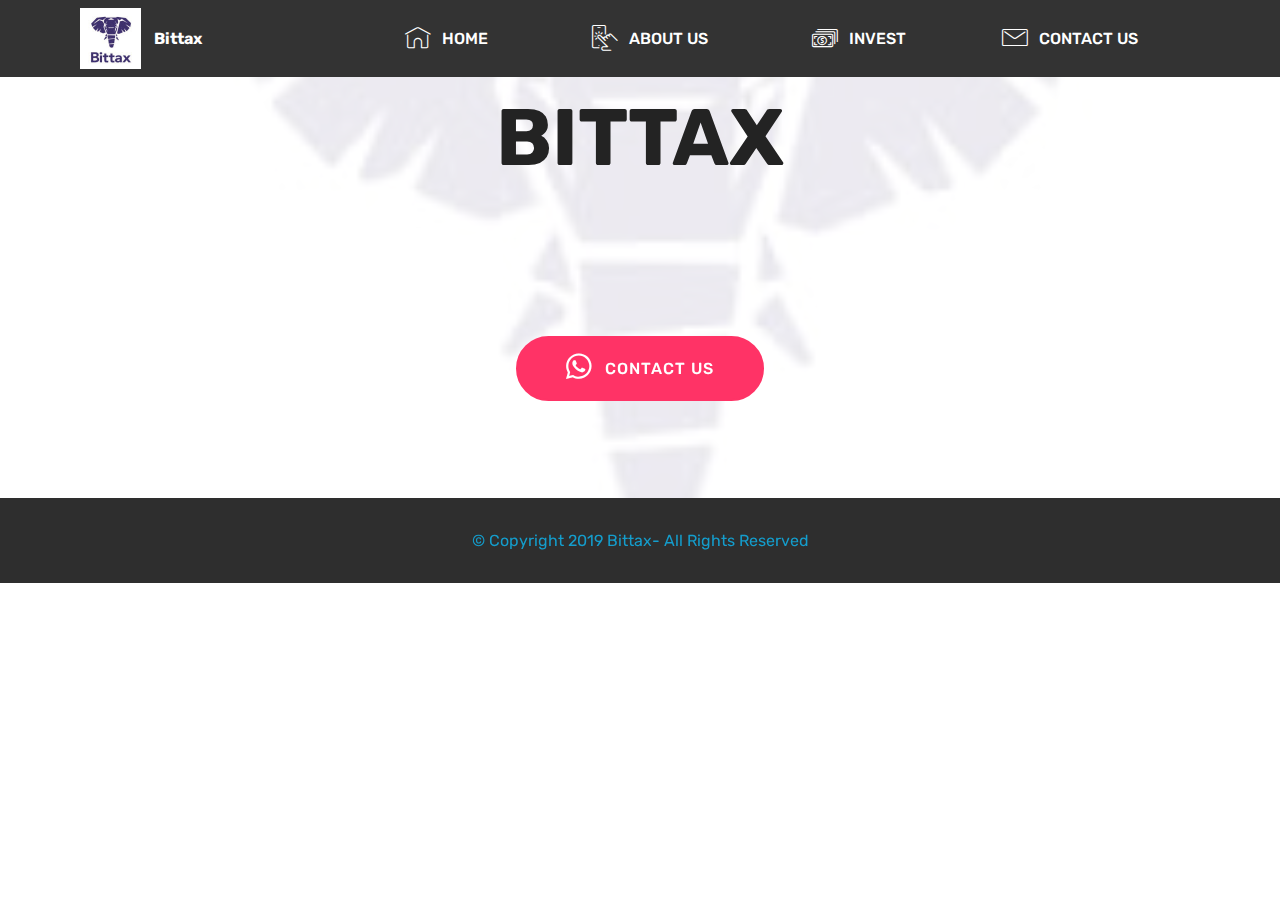
<file: index.html>
<!DOCTYPE html>
<html  >
<head>
  <!-- Site made with Mobirise Website Builder v4.10.6, https://mobirise.com -->
  <meta charset="UTF-8">
  <meta http-equiv="X-UA-Compatible" content="IE=edge">
  <meta name="generator" content="Mobirise v4.10.6, mobirise.com">
  <meta name="viewport" content="width=device-width, initial-scale=1, minimum-scale=1">
  <link rel="shortcut icon" href="assets/images/whatsapp-image-2019-07-26-at-03.54.54-122x122.jpg" type="image/x-icon">
  <meta name="description" content="">
  
  <title>Home</title>
  <link rel="stylesheet" href="assets/web/assets/mobirise-icons/mobirise-icons.css">
  <link rel="stylesheet" href="assets/tether/tether.min.css">
  <link rel="stylesheet" href="assets/bootstrap/css/bootstrap.min.css">
  <link rel="stylesheet" href="assets/bootstrap/css/bootstrap-grid.min.css">
  <link rel="stylesheet" href="assets/bootstrap/css/bootstrap-reboot.min.css">
  <link rel="stylesheet" href="assets/socicon/css/styles.css">
  <link rel="stylesheet" href="assets/dropdown/css/style.css">
  <link rel="stylesheet" href="assets/theme/css/style.css">
  <link rel="stylesheet" href="assets/mobirise/css/mbr-additional.css" type="text/css">
  
  
  
</head>
<body>
  <section class="menu cid-rxv0mDsHtc" once="menu" id="menu1-1">

    

    <nav class="navbar navbar-expand beta-menu navbar-dropdown align-items-center navbar-fixed-top navbar-toggleable-sm">
        <button class="navbar-toggler navbar-toggler-right" type="button" data-toggle="collapse" data-target="#navbarSupportedContent" aria-controls="navbarSupportedContent" aria-expanded="false" aria-label="Toggle navigation">
            <div class="hamburger">
                <span></span>
                <span></span>
                <span></span>
                <span></span>
            </div>
        </button>
        <div class="menu-logo">
            <div class="navbar-brand">
                <span class="navbar-logo">
                    <a href="index.html">
                         <img src="assets/images/whatsapp-image-2019-07-26-at-03.54.54-122x122.jpg" alt="Mobirise" title="" style="height: 3.8rem;">
                    </a>
                </span>
                <span class="navbar-caption-wrap"><a class="navbar-caption text-white display-4" href="index.html">
                        Bittax
                    </a></span>
            </div>
        </div>
        <div class="collapse navbar-collapse" id="navbarSupportedContent">
            <ul class="navbar-nav nav-dropdown nav-right" data-app-modern-menu="true"><li class="nav-item">
                    <a class="nav-link link text-white display-4" href="https://mobirise.co">
                        </a>
                </li>
                <li class="nav-item">
                    <a class="nav-link link text-white display-4" href="index.html"><span class="mbri-home mbr-iconfont mbr-iconfont-btn"></span>
                        HOME &nbsp; &nbsp; &nbsp; &nbsp; &nbsp; &nbsp; &nbsp; &nbsp; &nbsp; &nbsp;&nbsp;</a>
                </li><li class="nav-item"><a class="nav-link link text-white display-4" href="page1.html"><span class="mbri-touch mbr-iconfont mbr-iconfont-btn"></span>
                        ABOUT US &nbsp; &nbsp; &nbsp; &nbsp; &nbsp; &nbsp; &nbsp; &nbsp; &nbsp; &nbsp;&nbsp;</a></li><li class="nav-item"><a class="nav-link link text-white display-4" href="page2.html"><span class="mbri-cash mbr-iconfont mbr-iconfont-btn"></span>
                        INVEST &nbsp; &nbsp; &nbsp; &nbsp; &nbsp; &nbsp; &nbsp; &nbsp; &nbsp;&nbsp;</a></li><li class="nav-item"><a class="nav-link link text-white display-4" href="page3.html"><span class="mbri-letter mbr-iconfont mbr-iconfont-btn"></span>
                        CONTACT US &nbsp; &nbsp; &nbsp; &nbsp; &nbsp; &nbsp;&nbsp;</a></li></ul>
            
        </div>
    </nav>
</section>

<section class="engine"><a href="https://mobirise.info/y">html site templates</a></section><section class="header1 cid-rxv0g38NyF mbr-parallax-background" id="header1-0">

    

    <div class="mbr-overlay" style="opacity: 0.9; background-color: rgb(255, 255, 255);">
    </div>

    <div class="container">
        <div class="row justify-content-md-center">
            <div class="mbr-white col-md-10">
                <h1 class="mbr-section-title align-center mbr-bold pb-3 mbr-fonts-style display-1">BITTAX</h1>
                <h3 class="mbr-section-subtitle align-center mbr-light pb-3 mbr-fonts-style display-2">&nbsp;</h3>
                <p class="mbr-text align-center pb-3 mbr-fonts-style display-5">&nbsp;</p>
                <div class="mbr-section-btn align-center"><a class="btn btn-md btn-secondary display-4" href="page3.html"><span class="socicon socicon-whatsapp mbr-iconfont mbr-iconfont-btn"></span>
                        CONTACT US</a></div>
            </div>
        </div>
    </div>

</section>

<section once="footers" class="cid-rxv1cWGBci" id="footer6-2">

    

    

    <div class="container">
        <div class="media-container-row align-center mbr-white">
            <div class="col-12">
                <p class="mbr-text mb-0 mbr-fonts-style display-7"><a href="index.html">
                    © Copyright 2019 Bittax- All Rights Reserved
                </a></p>
            </div>
        </div>
    </div>
</section>


  <script src="assets/web/assets/jquery/jquery.min.js"></script>
  <script src="assets/popper/popper.min.js"></script>
  <script src="assets/tether/tether.min.js"></script>
  <script src="assets/bootstrap/js/bootstrap.min.js"></script>
  <script src="assets/parallax/jarallax.min.js"></script>
  <script src="assets/dropdown/js/nav-dropdown.js"></script>
  <script src="assets/dropdown/js/navbar-dropdown.js"></script>
  <script src="assets/touchswipe/jquery.touch-swipe.min.js"></script>
  <script src="assets/smoothscroll/smooth-scroll.js"></script>
  <script src="assets/theme/js/script.js"></script>
  
  
</body>
</html>
</file>
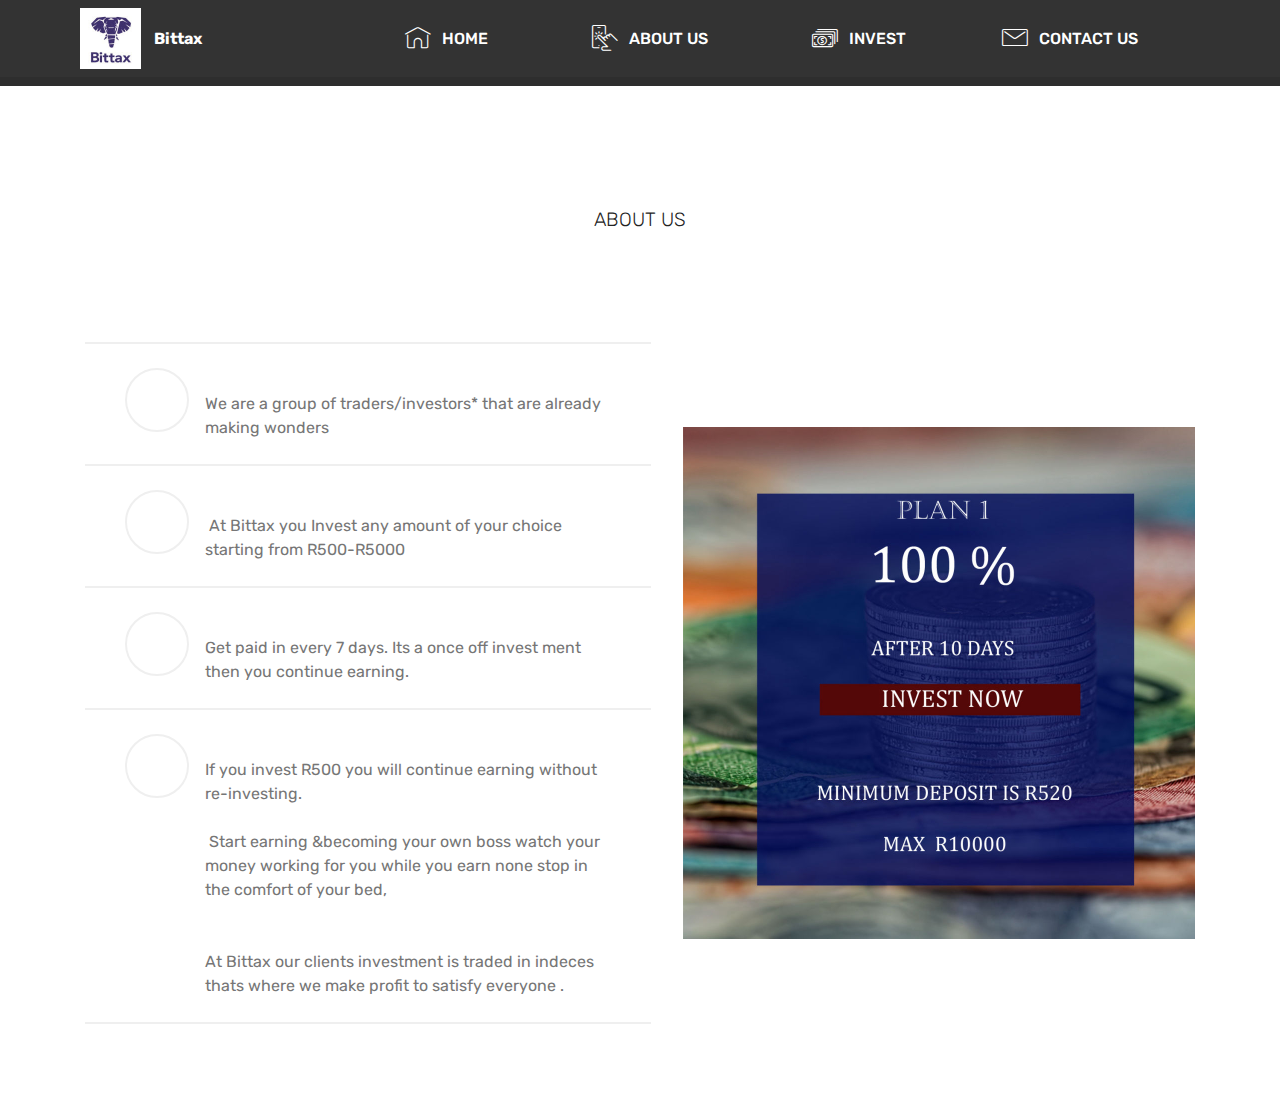
<file: page1.html>
<!DOCTYPE html>
<html  >
<head>
  <!-- Site made with Mobirise Website Builder v4.10.6, https://mobirise.com -->
  <meta charset="UTF-8">
  <meta http-equiv="X-UA-Compatible" content="IE=edge">
  <meta name="generator" content="Mobirise v4.10.6, mobirise.com">
  <meta name="viewport" content="width=device-width, initial-scale=1, minimum-scale=1">
  <link rel="shortcut icon" href="assets/images/whatsapp-image-2019-07-26-at-03.54.54-122x122.jpg" type="image/x-icon">
  <meta name="description" content="Website Builder Description">
  
  <title>ABOUT US</title>
  <link rel="stylesheet" href="assets/web/assets/mobirise-icons/mobirise-icons.css">
  <link rel="stylesheet" href="assets/tether/tether.min.css">
  <link rel="stylesheet" href="assets/bootstrap/css/bootstrap.min.css">
  <link rel="stylesheet" href="assets/bootstrap/css/bootstrap-grid.min.css">
  <link rel="stylesheet" href="assets/bootstrap/css/bootstrap-reboot.min.css">
  <link rel="stylesheet" href="assets/dropdown/css/style.css">
  <link rel="stylesheet" href="assets/theme/css/style.css">
  <link rel="stylesheet" href="assets/mobirise/css/mbr-additional.css" type="text/css">
  
  
  
</head>
<body>
  <section class="menu cid-rxv0mDsHtc" once="menu" id="menu1-3">

    

    <nav class="navbar navbar-expand beta-menu navbar-dropdown align-items-center navbar-fixed-top navbar-toggleable-sm">
        <button class="navbar-toggler navbar-toggler-right" type="button" data-toggle="collapse" data-target="#navbarSupportedContent" aria-controls="navbarSupportedContent" aria-expanded="false" aria-label="Toggle navigation">
            <div class="hamburger">
                <span></span>
                <span></span>
                <span></span>
                <span></span>
            </div>
        </button>
        <div class="menu-logo">
            <div class="navbar-brand">
                <span class="navbar-logo">
                    <a href="index.html">
                         <img src="assets/images/whatsapp-image-2019-07-26-at-03.54.54-122x122.jpg" alt="Mobirise" title="" style="height: 3.8rem;">
                    </a>
                </span>
                <span class="navbar-caption-wrap"><a class="navbar-caption text-white display-4" href="index.html">
                        Bittax
                    </a></span>
            </div>
        </div>
        <div class="collapse navbar-collapse" id="navbarSupportedContent">
            <ul class="navbar-nav nav-dropdown nav-right" data-app-modern-menu="true"><li class="nav-item">
                    <a class="nav-link link text-white display-4" href="https://mobirise.co">
                        </a>
                </li>
                <li class="nav-item">
                    <a class="nav-link link text-white display-4" href="index.html"><span class="mbri-home mbr-iconfont mbr-iconfont-btn"></span>
                        HOME &nbsp; &nbsp; &nbsp; &nbsp; &nbsp; &nbsp; &nbsp; &nbsp; &nbsp; &nbsp;&nbsp;</a>
                </li><li class="nav-item"><a class="nav-link link text-white display-4" href="page1.html"><span class="mbri-touch mbr-iconfont mbr-iconfont-btn"></span>
                        ABOUT US &nbsp; &nbsp; &nbsp; &nbsp; &nbsp; &nbsp; &nbsp; &nbsp; &nbsp; &nbsp;&nbsp;</a></li><li class="nav-item"><a class="nav-link link text-white display-4" href="page2.html"><span class="mbri-cash mbr-iconfont mbr-iconfont-btn"></span>
                        INVEST &nbsp; &nbsp; &nbsp; &nbsp; &nbsp; &nbsp; &nbsp; &nbsp; &nbsp;&nbsp;</a></li><li class="nav-item"><a class="nav-link link text-white display-4" href="page3.html"><span class="mbri-letter mbr-iconfont mbr-iconfont-btn"></span>
                        CONTACT US &nbsp; &nbsp; &nbsp; &nbsp; &nbsp; &nbsp;&nbsp;</a></li></ul>
            
        </div>
    </nav>
</section>

<section class="engine"><a href="https://mobirise.info/c">website builder</a></section><section once="footers" class="cid-rxv1cWGBci" id="footer6-4">

    

    

    <div class="container">
        <div class="media-container-row align-center mbr-white">
            <div class="col-12">
                <p class="mbr-text mb-0 mbr-fonts-style display-7"><a href="index.html">
                    © Copyright 2019 Bittax- All Rights Reserved
                </a></p>
            </div>
        </div>
    </div>
</section>

<section class="counters4 counters cid-rxv4Q87ec1" id="counters4-5">

    

    

    <div class="container pt-4 mt-2">
        <h2 class="mbr-section-title pb-3 align-center mbr-fonts-style display-2">ABOUT US</h2>
        <h3 class="mbr-section-subtitle pb-5 align-center mbr-fonts-style display-5">&nbsp;</h3>
        <div class="media-container-row">
            <div class="media-block m-auto" style="width: 49%;">
                <div class="mbr-figure">
                    <img src="assets/images/untitled-1-1024x1024.jpg" alt="" title="">
                </div>
            </div>
            <div class="cards-block">
                <div class="cards-container">
                    <div class="card px-3 align-left col-12">
                        <div class="panel-item p-4 d-flex align-items-start">
                            <div class="card-img pr-3">
                                <h3 class="img-text d-flex align-items-center justify-content-center">&nbsp;</h3>
                            </div>
                            <div class="card-text">
                                <h4 class="mbr-content-title mbr-bold mbr-fonts-style display-7">&nbsp;</h4>
                                <p class="mbr-content-text mbr-fonts-style display-7">
                                    We are a group of traders/investors* that are already making wonders</p>
                            </div>
                        </div>
                    </div>
                    <div class="card px-3 align-left col-12">
                        <div class="panel-item p-4 d-flex align-items-start">
                            <div class="card-img pr-3">
                                <h3 class="img-text d-flex align-items-center justify-content-center">&nbsp;</h3>
                            </div>
                            <div class="card-text">
                                <h4 class="mbr-content-title mbr-bold mbr-fonts-style display-7">&nbsp;</h4>
                                <p class="mbr-content-text mbr-fonts-style display-7">&nbsp;At Bittax  you  Invest any amount of your choice starting from R500-R5000</p>
                            </div>
                        </div>
                    </div>
                    <div class="card px-3 align-left col-12">
                        <div class="panel-item p-4 d-flex align-items-start">
                            <div class="card-img pr-3">
                                <h3 class="img-text d-flex align-items-center justify-content-center">&nbsp;</h3>
                            </div>
                            <div class="card-text">
                                <h4 class="mbr-content-title mbr-bold mbr-fonts-style display-7">&nbsp;</h4>
                                <p class="mbr-content-text mbr-fonts-style display-7">Get paid in every 7 days.&nbsp;Its a once off invest ment then you continue earning.<br></p>
                            </div>
                        </div>
                    </div>
                    <div class="card px-3 align-left col-12">
                        <div class="panel-item p-4 d-flex align-items-start">
                            <div class="card-img pr-3">
                                <h3 class="img-text d-flex align-items-center justify-content-center">&nbsp;</h3>
                            </div>
                            <div class="card-texts">
                                <h4 class="mbr-content-title mbr-bold mbr-fonts-style display-7">&nbsp;</h4>
                                <p class="mbr-content-text mbr-fonts-style display-7">If you invest R500 you will continue earning without re-investing.<br><br>&nbsp;Start earning &amp;becoming your own boss watch  your money working for you while you earn none stop in the comfort of your bed,&nbsp;<br><br><br>At Bittax our clients investment is traded in indeces thats where we make profit to satisfy everyone .<br></p>
                            </div>
                        </div>
                    </div>
                </div>
            </div>
        </div>
    </div>
</section>


  <script src="assets/web/assets/jquery/jquery.min.js"></script>
  <script src="assets/popper/popper.min.js"></script>
  <script src="assets/tether/tether.min.js"></script>
  <script src="assets/bootstrap/js/bootstrap.min.js"></script>
  <script src="assets/smoothscroll/smooth-scroll.js"></script>
  <script src="assets/dropdown/js/nav-dropdown.js"></script>
  <script src="assets/dropdown/js/navbar-dropdown.js"></script>
  <script src="assets/touchswipe/jquery.touch-swipe.min.js"></script>
  <script src="assets/viewportchecker/jquery.viewportchecker.js"></script>
  <script src="assets/theme/js/script.js"></script>
  
  
</body>
</html>
</file>
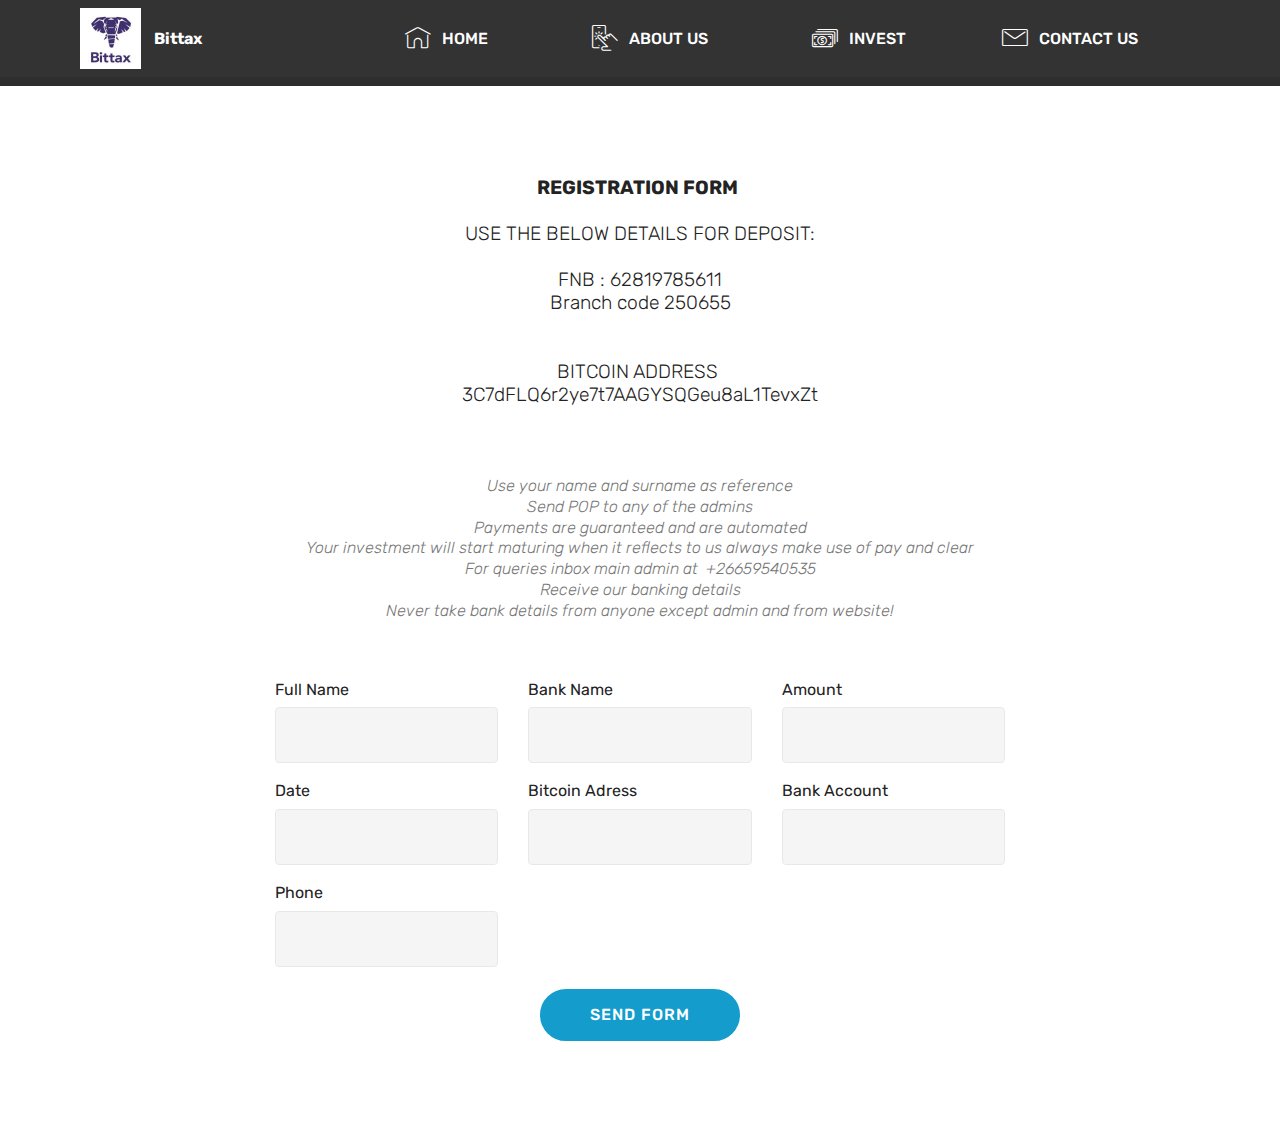
<file: page2.html>
<!DOCTYPE html>
<html  >
<head>
  <!-- Site made with Mobirise Website Builder v4.10.6, https://mobirise.com -->
  <meta charset="UTF-8">
  <meta http-equiv="X-UA-Compatible" content="IE=edge">
  <meta name="generator" content="Mobirise v4.10.6, mobirise.com">
  <meta name="viewport" content="width=device-width, initial-scale=1, minimum-scale=1">
  <link rel="shortcut icon" href="assets/images/whatsapp-image-2019-07-26-at-03.54.54-122x122.jpg" type="image/x-icon">
  <meta name="description" content="Site Builder Description">
  
  <title>INVEST</title>
  <link rel="stylesheet" href="assets/web/assets/mobirise-icons/mobirise-icons.css">
  <link rel="stylesheet" href="assets/tether/tether.min.css">
  <link rel="stylesheet" href="assets/bootstrap/css/bootstrap.min.css">
  <link rel="stylesheet" href="assets/bootstrap/css/bootstrap-grid.min.css">
  <link rel="stylesheet" href="assets/bootstrap/css/bootstrap-reboot.min.css">
  <link rel="stylesheet" href="assets/dropdown/css/style.css">
  <link rel="stylesheet" href="assets/theme/css/style.css">
  <link rel="stylesheet" href="assets/mobirise/css/mbr-additional.css" type="text/css">
  
  
  
</head>
<body>
  <section class="menu cid-rxv0mDsHtc" once="menu" id="menu1-6">

    

    <nav class="navbar navbar-expand beta-menu navbar-dropdown align-items-center navbar-fixed-top navbar-toggleable-sm">
        <button class="navbar-toggler navbar-toggler-right" type="button" data-toggle="collapse" data-target="#navbarSupportedContent" aria-controls="navbarSupportedContent" aria-expanded="false" aria-label="Toggle navigation">
            <div class="hamburger">
                <span></span>
                <span></span>
                <span></span>
                <span></span>
            </div>
        </button>
        <div class="menu-logo">
            <div class="navbar-brand">
                <span class="navbar-logo">
                    <a href="index.html">
                         <img src="assets/images/whatsapp-image-2019-07-26-at-03.54.54-122x122.jpg" alt="Mobirise" title="" style="height: 3.8rem;">
                    </a>
                </span>
                <span class="navbar-caption-wrap"><a class="navbar-caption text-white display-4" href="index.html">
                        Bittax
                    </a></span>
            </div>
        </div>
        <div class="collapse navbar-collapse" id="navbarSupportedContent">
            <ul class="navbar-nav nav-dropdown nav-right" data-app-modern-menu="true"><li class="nav-item">
                    <a class="nav-link link text-white display-4" href="https://mobirise.co">
                        </a>
                </li>
                <li class="nav-item">
                    <a class="nav-link link text-white display-4" href="index.html"><span class="mbri-home mbr-iconfont mbr-iconfont-btn"></span>
                        HOME &nbsp; &nbsp; &nbsp; &nbsp; &nbsp; &nbsp; &nbsp; &nbsp; &nbsp; &nbsp;&nbsp;</a>
                </li><li class="nav-item"><a class="nav-link link text-white display-4" href="page1.html"><span class="mbri-touch mbr-iconfont mbr-iconfont-btn"></span>
                        ABOUT US &nbsp; &nbsp; &nbsp; &nbsp; &nbsp; &nbsp; &nbsp; &nbsp; &nbsp; &nbsp;&nbsp;</a></li><li class="nav-item"><a class="nav-link link text-white display-4" href="page2.html"><span class="mbri-cash mbr-iconfont mbr-iconfont-btn"></span>
                        INVEST &nbsp; &nbsp; &nbsp; &nbsp; &nbsp; &nbsp; &nbsp; &nbsp; &nbsp;&nbsp;</a></li><li class="nav-item"><a class="nav-link link text-white display-4" href="page3.html"><span class="mbri-letter mbr-iconfont mbr-iconfont-btn"></span>
                        CONTACT US &nbsp; &nbsp; &nbsp; &nbsp; &nbsp; &nbsp;&nbsp;</a></li></ul>
            
        </div>
    </nav>
</section>

<section class="engine"><a href="https://mobirise.info/g">build a site for free</a></section><section once="footers" class="cid-rxv1cWGBci" id="footer6-7">

    

    

    <div class="container">
        <div class="media-container-row align-center mbr-white">
            <div class="col-12">
                <p class="mbr-text mb-0 mbr-fonts-style display-7"><a href="index.html">
                    © Copyright 2019 Bittax- All Rights Reserved
                </a></p>
            </div>
        </div>
    </div>
</section>

<section class="mbr-section form1 cid-rxvbKQPFNj" id="form1-8">

    

    
    <div class="container">
        <div class="row justify-content-center">
            <div class="title col-12 col-lg-8">
                <h2 class="mbr-section-title align-center pb-3 mbr-fonts-style display-2"><strong>
                    REGISTRATION FORM</strong>&nbsp;<br><br>USE THE BELOW DETAILS FOR DEPOSIT:<br><br>FNB : 62819785611<br><div>Branch code 250655</div><br><div><br></div><div>BITCOIN ADDRESS&nbsp;</div><div>3C7dFLQ6r2ye7t7AAGYSQGeu8aL1TevxZt</div><br><div><br></div></h2>
                <h3 class="mbr-section-subtitle align-center mbr-light pb-3 mbr-fonts-style display-7"><em>Use your name and surname as reference</em><em>
</em><div><em>Send POP to any of the admins
</em></div><div><em>Payments are guaranteed and are automated
</em></div><div><em>Your investment will start maturing when it reflects to us always make use of pay and clear
</em></div><div><em>For queries inbox main admin at &nbsp;+26659540535</em></div><div><em>Receive our banking details
</em></div><div><em>Never take bank details from anyone except admin and from website!</em></div></h3>
            </div>
        </div>
    </div>
    <div class="container">
        <div class="row justify-content-center">
            <div class="media-container-column col-lg-8" data-form-type="formoid">
                <!---Formbuilder Form--->
                <form action="https://mobirise.com/" method="POST" class="mbr-form form-with-styler" data-form-title="Mobirise Form"><input type="hidden" name="email" data-form-email="true" value="J9vWvo/e3B9SLAjzq9Y0vG/HOjfosRYrmKRmZ7sIjUBPMeEMmGTfzx6NQJS+4wzaYBZQV6jWNZ9eUHIe7Sk3URKYvhj9OwcpVpX1OxZFpttMQl+HRC2pR+TadKC3sI8o">
                    <div class="row">
                        <div hidden="hidden" data-form-alert="" class="alert alert-success col-12">Thanks for filling out the form!</div>
                        <div hidden="hidden" data-form-alert-danger="" class="alert alert-danger col-12">
                        </div>
                    </div>
                     <div class="dragArea row row-sm-offset">
                        <div class="col-md-4  form-group" data-for="name">
                            <label for="name-form1-6" class="form-control-label mbr-fonts-style display-7"> Full Name</label>
                            <input type="text" name="name" data-form-field="Name" required class="form-control display-7" id="name-form1-6">
                       </div>
                    
                        <div class="col-md-4  form-group" data-for="name">
                            <label for="name-form1-6" class="form-control-label mbr-fonts-style display-7">Bank Name</label>
                            <input type="text" name="name" data-form-field="Name" required class="form-control display-7" id="name-form1-6">
                         </div>
                    
                        <div class="col-md-4  form-group" data-for="name">
                            <label for="name-form1-6" class="form-control-label mbr-fonts-style display-7">Amount</label>
                            <input type="text" name="name" data-form-field="Name" required class="form-control display-7" id="name-form1-6">
                          </div>
                    
                        <div class="col-md-4  form-group" data-for="name">
                            <label for="name-form1-6" class="form-control-label mbr-fonts-style display-7">Date</label>
                            <input type="text" name="name" data-form-field="Name" required class="form-control display-7" id="name-form1-6">
                            
                       </div>
                    
                        <div class="col-md-4  form-group" data-for="name">
                            <label for="name-form1-6" class="form-control-label mbr-fonts-style display-7">Bitcoin Adress</label>
                            <input type="text" name="name" data-form-field="Name" required class="form-control display-7" id="name-form1-6">
                            
                            </div>
                    
                        <div class="col-md-4  form-group" data-for="name">
                            <label for="name-form1-6" class="form-control-label mbr-fonts-style display-7">Bank Account</label>
                            <input type="text" name="name" data-form-field="Name" required class="form-control display-7" id="name-form1-6">
                            
                            </div>
                    
                        <div class="col-md-4  form-group" data-for="name">
                            <label for="name-form1-6" class="form-control-label mbr-fonts-style display-7">Phone</label>
                            <input type="text" name="name" data-form-field="Name" required class="form-control display-7" id="name-form1-6">
                        </div>
                        
                        
                        <div class="col-md-12 input-group-btn align-center">
                            <button type="submit" class="btn btn-primary btn-form display-4">SEND FORM</button>
                        </div>
                    </div>
                </form><!---Formbuilder Form--->
            </div>
        </div>
    </div>
</section>


  <script src="assets/web/assets/jquery/jquery.min.js"></script>
  <script src="assets/popper/popper.min.js"></script>
  <script src="assets/tether/tether.min.js"></script>
  <script src="assets/bootstrap/js/bootstrap.min.js"></script>
  <script src="assets/smoothscroll/smooth-scroll.js"></script>
  <script src="assets/dropdown/js/nav-dropdown.js"></script>
  <script src="assets/dropdown/js/navbar-dropdown.js"></script>
  <script src="assets/touchswipe/jquery.touch-swipe.min.js"></script>
  <script src="assets/theme/js/script.js"></script>
  <script src="assets/formoid/formoid.min.js"></script>
  
  
</body>
</html>
</file>
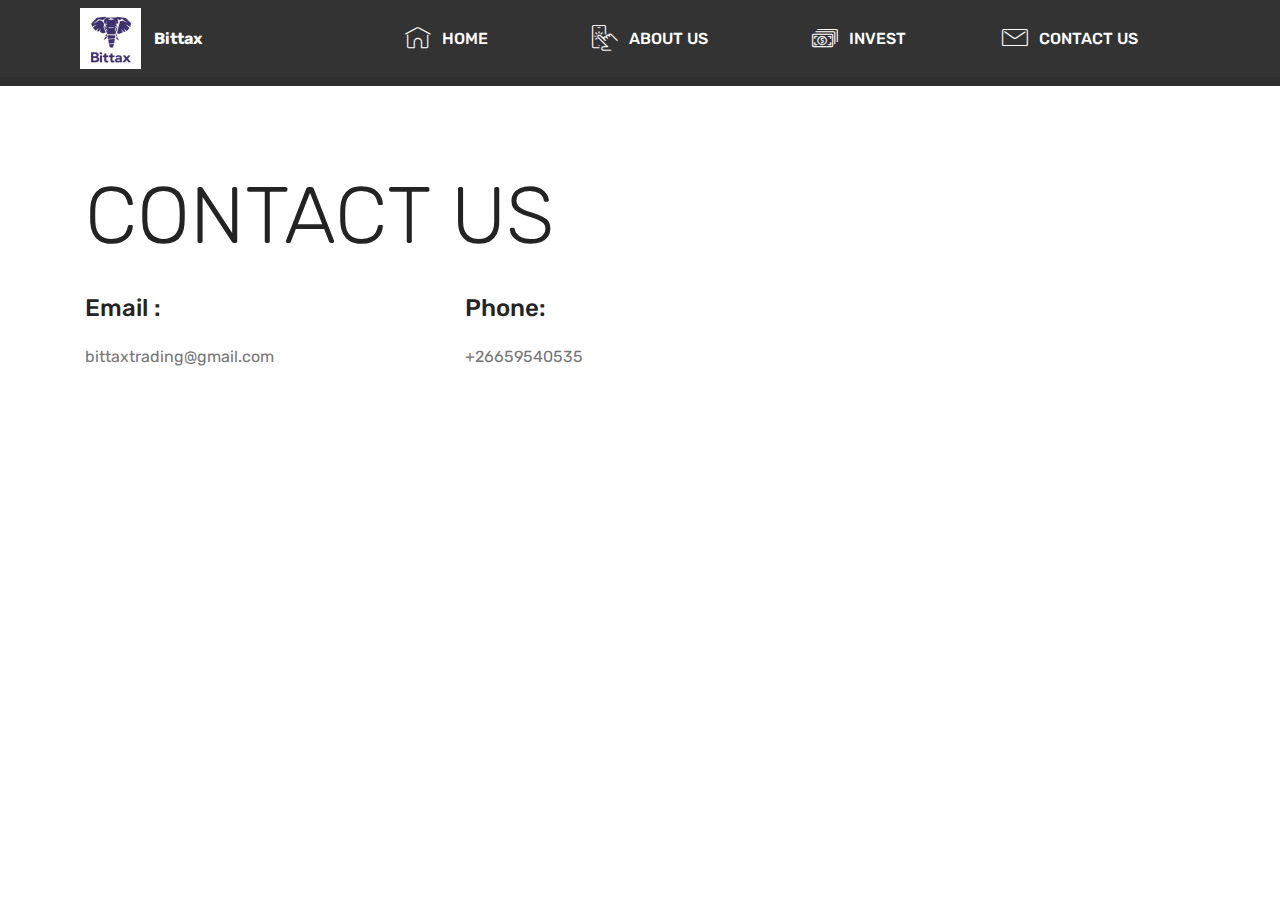
<file: page3.html>
<!DOCTYPE html>
<html  >
<head>
  <!-- Site made with Mobirise Website Builder v4.10.6, https://mobirise.com -->
  <meta charset="UTF-8">
  <meta http-equiv="X-UA-Compatible" content="IE=edge">
  <meta name="generator" content="Mobirise v4.10.6, mobirise.com">
  <meta name="viewport" content="width=device-width, initial-scale=1, minimum-scale=1">
  <link rel="shortcut icon" href="assets/images/whatsapp-image-2019-07-26-at-03.54.54-122x122.jpg" type="image/x-icon">
  <meta name="description" content="Web Maker Description">
  
  <title>CONTACT US</title>
  <link rel="stylesheet" href="assets/web/assets/mobirise-icons/mobirise-icons.css">
  <link rel="stylesheet" href="assets/tether/tether.min.css">
  <link rel="stylesheet" href="assets/bootstrap/css/bootstrap.min.css">
  <link rel="stylesheet" href="assets/bootstrap/css/bootstrap-grid.min.css">
  <link rel="stylesheet" href="assets/bootstrap/css/bootstrap-reboot.min.css">
  <link rel="stylesheet" href="assets/dropdown/css/style.css">
  <link rel="stylesheet" href="assets/theme/css/style.css">
  <link rel="stylesheet" href="assets/mobirise/css/mbr-additional.css" type="text/css">
  
  
  
</head>
<body>
  <section class="menu cid-rxv0mDsHtc" once="menu" id="menu1-9">

    

    <nav class="navbar navbar-expand beta-menu navbar-dropdown align-items-center navbar-fixed-top navbar-toggleable-sm">
        <button class="navbar-toggler navbar-toggler-right" type="button" data-toggle="collapse" data-target="#navbarSupportedContent" aria-controls="navbarSupportedContent" aria-expanded="false" aria-label="Toggle navigation">
            <div class="hamburger">
                <span></span>
                <span></span>
                <span></span>
                <span></span>
            </div>
        </button>
        <div class="menu-logo">
            <div class="navbar-brand">
                <span class="navbar-logo">
                    <a href="index.html">
                         <img src="assets/images/whatsapp-image-2019-07-26-at-03.54.54-122x122.jpg" alt="Mobirise" title="" style="height: 3.8rem;">
                    </a>
                </span>
                <span class="navbar-caption-wrap"><a class="navbar-caption text-white display-4" href="index.html">
                        Bittax
                    </a></span>
            </div>
        </div>
        <div class="collapse navbar-collapse" id="navbarSupportedContent">
            <ul class="navbar-nav nav-dropdown nav-right" data-app-modern-menu="true"><li class="nav-item">
                    <a class="nav-link link text-white display-4" href="https://mobirise.co">
                        </a>
                </li>
                <li class="nav-item">
                    <a class="nav-link link text-white display-4" href="index.html"><span class="mbri-home mbr-iconfont mbr-iconfont-btn"></span>
                        HOME &nbsp; &nbsp; &nbsp; &nbsp; &nbsp; &nbsp; &nbsp; &nbsp; &nbsp; &nbsp;&nbsp;</a>
                </li><li class="nav-item"><a class="nav-link link text-white display-4" href="page1.html"><span class="mbri-touch mbr-iconfont mbr-iconfont-btn"></span>
                        ABOUT US &nbsp; &nbsp; &nbsp; &nbsp; &nbsp; &nbsp; &nbsp; &nbsp; &nbsp; &nbsp;&nbsp;</a></li><li class="nav-item"><a class="nav-link link text-white display-4" href="page2.html"><span class="mbri-cash mbr-iconfont mbr-iconfont-btn"></span>
                        INVEST &nbsp; &nbsp; &nbsp; &nbsp; &nbsp; &nbsp; &nbsp; &nbsp; &nbsp;&nbsp;</a></li><li class="nav-item"><a class="nav-link link text-white display-4" href="page3.html"><span class="mbri-letter mbr-iconfont mbr-iconfont-btn"></span>
                        CONTACT US &nbsp; &nbsp; &nbsp; &nbsp; &nbsp; &nbsp;&nbsp;</a></li></ul>
            
        </div>
    </nav>
</section>

<section class="engine"><a href="https://mobirise.info/p">site templates free download</a></section><section once="footers" class="cid-rxv1cWGBci" id="footer6-a">

    

    

    <div class="container">
        <div class="media-container-row align-center mbr-white">
            <div class="col-12">
                <p class="mbr-text mb-0 mbr-fonts-style display-7"><a href="index.html">
                    © Copyright 2019 Bittax- All Rights Reserved
                </a></p>
            </div>
        </div>
    </div>
</section>

<section class="mbr-section contacts2 cid-rxveBqFLzi" id="contacts2-b">
    <!---->
    
    <!---->
    <!--Overlay-->
    
    <!--Container-->
    <div class="container">
        <div class="row">
            <!--Titles-->
            <div class="title col-12">
                <h2 class="align-left mbr-fonts-style display-1">
                    CONTACT US</h2>
                
            </div>
            <div class="col-12">
                <div class="row justify-content-center">
                    <div class="col-12 col-md-4">
                        <div class="b b-adress">
                            <h5 class="align-left mbr-fonts-style m-0 display-5">
                                Email :</h5>
                            <p class="mbr-text align-left mbr-fonts-style display-7">bittaxtrading@gmail.com</p>
                        </div>
                    </div>
                    <div class="col-12 col-md-4">
                        <div class="b b-phone">
                            <h5 class="align-left mbr-fonts-style m-0 display-5">
                                Phone:
                            </h5>
                            <p class="mbr-text align-left mbr-fonts-style display-7">
                                +26659540535
                            </p>
                        </div>
                    </div>
                    <div class="col-12 col-md-4">
                        <div class="b b-mail">
                            <h5 class="align-left mbr-fonts-style m-0 display-5">&nbsp;</h5>
                            <p class="mbr-text align-left mbr-fonts-style display-7">&nbsp;</p>
                        </div>
                    </div>
                </div>
            </div>
        </div>
    </div>
</section>


  <script src="assets/web/assets/jquery/jquery.min.js"></script>
  <script src="assets/popper/popper.min.js"></script>
  <script src="assets/tether/tether.min.js"></script>
  <script src="assets/bootstrap/js/bootstrap.min.js"></script>
  <script src="assets/smoothscroll/smooth-scroll.js"></script>
  <script src="assets/dropdown/js/nav-dropdown.js"></script>
  <script src="assets/dropdown/js/navbar-dropdown.js"></script>
  <script src="assets/touchswipe/jquery.touch-swipe.min.js"></script>
  <script src="assets/theme/js/script.js"></script>
  
  
</body>
</html>
</file>
<file: assets/web/assets/mobirise-icons/mobirise-icons.css>
@font-face {
  font-family: 'MobiriseIcons';
  src:  url('mobirise-icons.eot?spat4u');
  src:  url('mobirise-icons.eot?spat4u#iefix') format('embedded-opentype'),
    url('mobirise-icons.ttf?spat4u') format('truetype'),
    url('mobirise-icons.woff?spat4u') format('woff'),
    url('mobirise-icons.svg?spat4u#MobiriseIcons') format('svg');
  font-weight: normal;
  font-style: normal;
}

[class^="mbri-"], [class*=" mbri-"] {
  /* use !important to prevent issues with browser extensions that change fonts */
  font-family: MobiriseIcons !important;
  speak: none;
  font-style: normal;
  font-weight: normal;
  font-variant: normal;
  text-transform: none;
  line-height: 1;

  /* Better Font Rendering =========== */
  -webkit-font-smoothing: antialiased;
  -moz-osx-font-smoothing: grayscale;
}

.mbri-add-submenu:before {
  content: "\e900";
}
.mbri-alert:before {
  content: "\e901";
}
.mbri-align-center:before {
  content: "\e902";
}
.mbri-align-justify:before {
  content: "\e903";
}
.mbri-align-left:before {
  content: "\e904";
}
.mbri-align-right:before {
  content: "\e905";
}
.mbri-android:before {
  content: "\e906";
}
.mbri-apple:before {
  content: "\e907";
}
.mbri-arrow-down:before {
  content: "\e908";
}
.mbri-arrow-next:before {
  content: "\e909";
}
.mbri-arrow-prev:before {
  content: "\e90a";
}
.mbri-arrow-up:before {
  content: "\e90b";
}
.mbri-bold:before {
  content: "\e90c";
}
.mbri-bookmark:before {
  content: "\e90d";
}
.mbri-bootstrap:before {
  content: "\e90e";
}
.mbri-briefcase:before {
  content: "\e90f";
}
.mbri-browse:before {
  content: "\e910";
}
.mbri-bulleted-list:before {
  content: "\e911";
}
.mbri-calendar:before {
  content: "\e912";
}
.mbri-camera:before {
  content: "\e913";
}
.mbri-cart-add:before {
  content: "\e914";
}
.mbri-cart-full:before {
  content: "\e915";
}
.mbri-cash:before {
  content: "\e916";
}
.mbri-change-style:before {
  content: "\e917";
}
.mbri-chat:before {
  content: "\e918";
}
.mbri-clock:before {
  content: "\e919";
}
.mbri-close:before {
  content: "\e91a";
}
.mbri-cloud:before {
  content: "\e91b";
}
.mbri-code:before {
  content: "\e91c";
}
.mbri-contact-form:before {
  content: "\e91d";
}
.mbri-credit-card:before {
  content: "\e91e";
}
.mbri-cursor-click:before {
  content: "\e91f";
}
.mbri-cust-feedback:before {
  content: "\e920";
}
.mbri-database:before {
  content: "\e921";
}
.mbri-delivery:before {
  content: "\e922";
}
.mbri-desktop:before {
  content: "\e923";
}
.mbri-devices:before {
  content: "\e924";
}
.mbri-down:before {
  content: "\e925";
}
.mbri-download:before {
  content: "\e989";
}
.mbri-drag-n-drop:before {
  content: "\e927";
}
.mbri-drag-n-drop2:before {
  content: "\e928";
}
.mbri-edit:before {
  content: "\e929";
}
.mbri-edit2:before {
  content: "\e92a";
}
.mbri-error:before {
  content: "\e92b";
}
.mbri-extension:before {
  content: "\e92c";
}
.mbri-features:before {
  content: "\e92d";
}
.mbri-file:before {
  content: "\e92e";
}
.mbri-flag:before {
  content: "\e92f";
}
.mbri-folder:before {
  content: "\e930";
}
.mbri-gift:before {
  content: "\e931";
}
.mbri-github:before {
  content: "\e932";
}
.mbri-globe:before {
  content: "\e933";
}
.mbri-globe-2:before {
  content: "\e934";
}
.mbri-growing-chart:before {
  content: "\e935";
}
.mbri-hearth:before {
  content: "\e936";
}
.mbri-help:before {
  content: "\e937";
}
.mbri-home:before {
  content: "\e938";
}
.mbri-hot-cup:before {
  content: "\e939";
}
.mbri-idea:before {
  content: "\e93a";
}
.mbri-image-gallery:before {
  content: "\e93b";
}
.mbri-image-slider:before {
  content: "\e93c";
}
.mbri-info:before {
  content: "\e93d";
}
.mbri-italic:before {
  content: "\e93e";
}
.mbri-key:before {
  content: "\e93f";
}
.mbri-laptop:before {
  content: "\e940";
}
.mbri-layers:before {
  content: "\e941";
}
.mbri-left-right:before {
  content: "\e942";
}
.mbri-left:before {
  content: "\e943";
}
.mbri-letter:before {
  content: "\e944";
}
.mbri-like:before {
  content: "\e945";
}
.mbri-link:before {
  content: "\e946";
}
.mbri-lock:before {
  content: "\e947";
}
.mbri-login:before {
  content: "\e948";
}
.mbri-logout:before {
  content: "\e949";
}
.mbri-magic-stick:before {
  content: "\e94a";
}
.mbri-map-pin:before {
  content: "\e94b";
}
.mbri-menu:before {
  content: "\e94c";
}
.mbri-mobile:before {
  content: "\e94d";
}
.mbri-mobile2:before {
  content: "\e94e";
}
.mbri-mobirise:before {
  content: "\e94f";
}
.mbri-more-horizontal:before {
  content: "\e950";
}
.mbri-more-vertical:before {
  content: "\e951";
}
.mbri-music:before {
  content: "\e952";
}
.mbri-new-file:before {
  content: "\e953";
}
.mbri-numbered-list:before {
  content: "\e954";
}
.mbri-opened-folder:before {
  content: "\e955";
}
.mbri-pages:before {
  content: "\e956";
}
.mbri-paper-plane:before {
  content: "\e957";
}
.mbri-paperclip:before {
  content: "\e958";
}
.mbri-photo:before {
  content: "\e959";
}
.mbri-photos:before {
  content: "\e95a";
}
.mbri-pin:before {
  content: "\e95b";
}
.mbri-play:before {
  content: "\e95c";
}
.mbri-plus:before {
  content: "\e95d";
}
.mbri-preview:before {
  content: "\e95e";
}
.mbri-print:before {
  content: "\e95f";
}
.mbri-protect:before {
  content: "\e960";
}
.mbri-question:before {
  content: "\e961";
}
.mbri-quote-left:before {
  content: "\e962";
}
.mbri-quote-right:before {
  content: "\e963";
}
.mbri-refresh:before {
  content: "\e964";
}
.mbri-responsive:before {
  content: "\e965";
}
.mbri-right:before {
  content: "\e966";
}
.mbri-rocket:before {
  content: "\e967";
}
.mbri-sad-face:before {
  content: "\e968";
}
.mbri-sale:before {
  content: "\e969";
}
.mbri-save:before {
  content: "\e96a";
}
.mbri-search:before {
  content: "\e96b";
}
.mbri-setting:before {
  content: "\e96c";
}
.mbri-setting2:before {
  content: "\e96d";
}
.mbri-setting3:before {
  content: "\e96e";
}
.mbri-share:before {
  content: "\e96f";
}
.mbri-shopping-bag:before {
  content: "\e970";
}
.mbri-shopping-basket:before {
  content: "\e971";
}
.mbri-shopping-cart:before {
  content: "\e972";
}
.mbri-sites:before {
  content: "\e973";
}
.mbri-smile-face:before {
  content: "\e974";
}
.mbri-speed:before {
  content: "\e975";
}
.mbri-star:before {
  content: "\e976";
}
.mbri-success:before {
  content: "\e977";
}
.mbri-sun:before {
  content: "\e978";
}
.mbri-sun2:before {
  content: "\e979";
}
.mbri-tablet:before {
  content: "\e97a";
}
.mbri-tablet-vertical:before {
  content: "\e97b";
}
.mbri-target:before {
  content: "\e97c";
}
.mbri-timer:before {
  content: "\e97d";
}
.mbri-to-ftp:before {
  content: "\e97e";
}
.mbri-to-local-drive:before {
  content: "\e97f";
}
.mbri-touch-swipe:before {
  content: "\e980";
}
.mbri-touch:before {
  content: "\e981";
}
.mbri-trash:before {
  content: "\e982";
}
.mbri-underline:before {
  content: "\e983";
}
.mbri-unlink:before {
  content: "\e984";
}
.mbri-unlock:before {
  content: "\e985";
}
.mbri-up-down:before {
  content: "\e986";
}
.mbri-up:before {
  content: "\e987";
}
.mbri-update:before {
  content: "\e988";
}
.mbri-upload:before {
 content: "\e926"; 
}
.mbri-user:before {
  content: "\e98a";
}
.mbri-user2:before {
  content: "\e98b";
}
.mbri-users:before {
  content: "\e98c";
}
.mbri-video:before {
  content: "\e98d";
}
.mbri-video-play:before {
  content: "\e98e";
}
.mbri-watch:before {
  content: "\e98f";
}
.mbri-website-theme:before {
  content: "\e990";
}
.mbri-wifi:before {
  content: "\e991";
}
.mbri-windows:before {
  content: "\e992";
}
.mbri-zoom-out:before {
  content: "\e993";
}
.mbri-redo:before {
  content: "\e994";
}
.mbri-undo:before {
  content: "\e995";
}
</file>
<file: assets/socicon/css/styles.css>
@charset "UTF-8";

@font-face {
  font-family: "socicon";
  src:url("../fonts/socicon.eot");
  src:url("../fonts/socicon.eot?#iefix") format("embedded-opentype"),
    url("../fonts/socicon.woff") format("woff"),
    url("../fonts/socicon.ttf") format("truetype"),
    url("../fonts/socicon.svg#socicon") format("svg");
  font-weight: normal;
  font-style: normal;

}

[data-icon]:before {
  font-family: "socicon" !important;
  content: attr(data-icon);
  font-style: normal !important;
  font-weight: normal !important;
  font-variant: normal !important;
  text-transform: none !important;
  speak: none;
  line-height: 1;
  -webkit-font-smoothing: antialiased;
  -moz-osx-font-smoothing: grayscale;
}

[class^="socicon-"]:before,
[class*=" socicon-"]:before {
  font-family: "socicon" !important;
  font-style: normal !important;
  font-weight: normal !important;
  font-variant: normal !important;
  text-transform: none !important;
  speak: none;
  line-height: 1;
  -webkit-font-smoothing: antialiased;
  -moz-osx-font-smoothing: grayscale;
}

.socicon-modelmayhem:before {
  content: "\e000";
}
.socicon-mixcloud:before {
  content: "\e001";
}
.socicon-drupal:before {
  content: "\e002";
}
.socicon-swarm:before {
  content: "\e003";
}
.socicon-istock:before {
  content: "\e004";
}
.socicon-yammer:before {
  content: "\e005";
}
.socicon-ello:before {
  content: "\e006";
}
.socicon-stackoverflow:before {
  content: "\e007";
}
.socicon-persona:before {
  content: "\e008";
}
.socicon-triplej:before {
  content: "\e009";
}
.socicon-houzz:before {
  content: "\e00a";
}
.socicon-rss:before {
  content: "\e00b";
}
.socicon-paypal:before {
  content: "\e00c";
}
.socicon-odnoklassniki:before {
  content: "\e00d";
}
.socicon-airbnb:before {
  content: "\e00e";
}
.socicon-periscope:before {
  content: "\e00f";
}
.socicon-outlook:before {
  content: "\e010";
}
.socicon-coderwall:before {
  content: "\e011";
}
.socicon-tripadvisor:before {
  content: "\e012";
}
.socicon-appnet:before {
  content: "\e013";
}
.socicon-goodreads:before {
  content: "\e014";
}
.socicon-tripit:before {
  content: "\e015";
}
.socicon-lanyrd:before {
  content: "\e016";
}
.socicon-slideshare:before {
  content: "\e017";
}
.socicon-buffer:before {
  content: "\e018";
}
.socicon-disqus:before {
  content: "\e019";
}
.socicon-vkontakte:before {
  content: "\e01a";
}
.socicon-whatsapp:before {
  content: "\e01b";
}
.socicon-patreon:before {
  content: "\e01c";
}
.socicon-storehouse:before {
  content: "\e01d";
}
.socicon-pocket:before {
  content: "\e01e";
}
.socicon-mail:before {
  content: "\e01f";
}
.socicon-blogger:before {
  content: "\e020";
}
.socicon-technorati:before {
  content: "\e021";
}
.socicon-reddit:before {
  content: "\e022";
}
.socicon-dribbble:before {
  content: "\e023";
}
.socicon-stumbleupon:before {
  content: "\e024";
}
.socicon-digg:before {
  content: "\e025";
}
.socicon-envato:before {
  content: "\e026";
}
.socicon-behance:before {
  content: "\e027";
}
.socicon-delicious:before {
  content: "\e028";
}
.socicon-deviantart:before {
  content: "\e029";
}
.socicon-forrst:before {
  content: "\e02a";
}
.socicon-play:before {
  content: "\e02b";
}
.socicon-zerply:before {
  content: "\e02c";
}
.socicon-wikipedia:before {
  content: "\e02d";
}
.socicon-apple:before {
  content: "\e02e";
}
.socicon-flattr:before {
  content: "\e02f";
}
.socicon-github:before {
  content: "\e030";
}
.socicon-renren:before {
  content: "\e031";
}
.socicon-friendfeed:before {
  content: "\e032";
}
.socicon-newsvine:before {
  content: "\e033";
}
.socicon-identica:before {
  content: "\e034";
}
.socicon-bebo:before {
  content: "\e035";
}
.socicon-zynga:before {
  content: "\e036";
}
.socicon-steam:before {
  content: "\e037";
}
.socicon-xbox:before {
  content: "\e038";
}
.socicon-windows:before {
  content: "\e039";
}
.socicon-qq:before {
  content: "\e03a";
}
.socicon-douban:before {
  content: "\e03b";
}
.socicon-meetup:before {
  content: "\e03c";
}
.socicon-playstation:before {
  content: "\e03d";
}
.socicon-android:before {
  content: "\e03e";
}
.socicon-snapchat:before {
  content: "\e03f";
}
.socicon-twitter:before {
  content: "\e040";
}
.socicon-facebook:before {
  content: "\e041";
}
.socicon-googleplus:before {
  content: "\e042";
}
.socicon-pinterest:before {
  content: "\e043";
}
.socicon-foursquare:before {
  content: "\e044";
}
.socicon-yahoo:before {
  content: "\e045";
}
.socicon-skype:before {
  content: "\e046";
}
.socicon-yelp:before {
  content: "\e047";
}
.socicon-feedburner:before {
  content: "\e048";
}
.socicon-linkedin:before {
  content: "\e049";
}
.socicon-viadeo:before {
  content: "\e04a";
}
.socicon-xing:before {
  content: "\e04b";
}
.socicon-myspace:before {
  content: "\e04c";
}
.socicon-soundcloud:before {
  content: "\e04d";
}
.socicon-spotify:before {
  content: "\e04e";
}
.socicon-grooveshark:before {
  content: "\e04f";
}
.socicon-lastfm:before {
  content: "\e050";
}
.socicon-youtube:before {
  content: "\e051";
}
.socicon-vimeo:before {
  content: "\e052";
}
.socicon-dailymotion:before {
  content: "\e053";
}
.socicon-vine:before {
  content: "\e054";
}
.socicon-flickr:before {
  content: "\e055";
}
.socicon-500px:before {
  content: "\e056";
}
.socicon-wordpress:before {
  content: "\e058";
}
.socicon-tumblr:before {
  content: "\e059";
}
.socicon-twitch:before {
  content: "\e05a";
}
.socicon-8tracks:before {
  content: "\e05b";
}
.socicon-amazon:before {
  content: "\e05c";
}
.socicon-icq:before {
  content: "\e05d";
}
.socicon-smugmug:before {
  content: "\e05e";
}
.socicon-ravelry:before {
  content: "\e05f";
}
.socicon-weibo:before {
  content: "\e060";
}
.socicon-baidu:before {
  content: "\e061";
}
.socicon-angellist:before {
  content: "\e062";
}
.socicon-ebay:before {
  content: "\e063";
}
.socicon-imdb:before {
  content: "\e064";
}
.socicon-stayfriends:before {
  content: "\e065";
}
.socicon-residentadvisor:before {
  content: "\e066";
}
.socicon-google:before {
  content: "\e067";
}
.socicon-yandex:before {
  content: "\e068";
}
.socicon-sharethis:before {
  content: "\e069";
}
.socicon-bandcamp:before {
  content: "\e06a";
}
.socicon-itunes:before {
  content: "\e06b";
}
.socicon-deezer:before {
  content: "\e06c";
}
.socicon-telegram:before {
  content: "\e06e";
}
.socicon-openid:before {
  content: "\e06f";
}
.socicon-amplement:before {
  content: "\e070";
}
.socicon-viber:before {
  content: "\e071";
}
.socicon-zomato:before {
  content: "\e072";
}
.socicon-draugiem:before {
  content: "\e074";
}
.socicon-endomodo:before {
  content: "\e075";
}
.socicon-filmweb:before {
  content: "\e076";
}
.socicon-stackexchange:before {
  content: "\e077";
}
.socicon-wykop:before {
  content: "\e078";
}
.socicon-teamspeak:before {
  content: "\e079";
}
.socicon-teamviewer:before {
  content: "\e07a";
}
.socicon-ventrilo:before {
  content: "\e07b";
}
.socicon-younow:before {
  content: "\e07c";
}
.socicon-raidcall:before {
  content: "\e07d";
}
.socicon-mumble:before {
  content: "\e07e";
}
.socicon-medium:before {
  content: "\e06d";
}
.socicon-bebee:before {
  content: "\e07f";
}
.socicon-hitbox:before {
  content: "\e080";
}
.socicon-reverbnation:before {
  content: "\e081";
}
.socicon-formulr:before {
  content: "\e082";
}
.socicon-instagram:before {
  content: "\e057";
}
.socicon-battlenet:before {
  content: "\e083";
}
.socicon-chrome:before {
  content: "\e084";
}
.socicon-discord:before {
  content: "\e086";
}
.socicon-issuu:before {
  content: "\e087";
}
.socicon-macos:before {
  content: "\e088";
}
.socicon-firefox:before {
  content: "\e089";
}
.socicon-opera:before {
  content: "\e08d";
}
.socicon-keybase:before {
  content: "\e090";
}
.socicon-alliance:before {
  content: "\e091";
}
.socicon-livejournal:before {
  content: "\e092";
}
.socicon-googlephotos:before {
  content: "\e093";
}
.socicon-horde:before {
  content: "\e094";
}
.socicon-etsy:before {
  content: "\e095";
}
.socicon-zapier:before {
  content: "\e096";
}
.socicon-google-scholar:before {
  content: "\e097";
}
.socicon-researchgate:before {
  content: "\e098";
}
.socicon-wechat:before {
  content: "\e099";
}
.socicon-strava:before {
  content: "\e09a";
}
.socicon-line:before {
  content: "\e09b";
}
.socicon-lyft:before {
  content: "\e09c";
}
.socicon-uber:before {
  content: "\e09d";
}
.socicon-songkick:before {
  content: "\e09e";
}
.socicon-viewbug:before {
  content: "\e09f";
}
.socicon-googlegroups:before {
  content: "\e0a0";
}
.socicon-quora:before {
  content: "\e073";
}
.socicon-diablo:before {
  content: "\e085";
}
.socicon-blizzard:before {
  content: "\e0a1";
}
.socicon-hearthstone:before {
  content: "\e08b";
}
.socicon-heroes:before {
  content: "\e08a";
}
.socicon-overwatch:before {
  content: "\e08c";
}
.socicon-warcraft:before {
  content: "\e08e";
}
.socicon-starcraft:before {
  content: "\e08f";
}
.socicon-beam:before {
  content: "\e0a2";
}
.socicon-curse:before {
  content: "\e0a3";
}
.socicon-player:before {
  content: "\e0a4";
}
.socicon-streamjar:before {
  content: "\e0a5";
}
.socicon-nintendo:before {
  content: "\e0a6";
}
.socicon-hellocoton:before {
  content: "\e0a7";
}
</file>
<file: assets/dropdown/css/style.css>
.navbar-dropdown {
  left: 0;
  padding: 0;
  position: absolute;
  right: 0;
  top: 0;
  transition: all 0.45s ease;
  z-index: 1030;
  background: #282828; }
  .navbar-dropdown .navbar-logo {
    margin-right: 0.8rem;
    transition: margin 0.3s ease-in-out;
    vertical-align: middle; }
    .navbar-dropdown .navbar-logo img {
      height: 3.125rem;
      transition: all 0.3s ease-in-out; }
    .navbar-dropdown .navbar-logo.mbr-iconfont {
      font-size: 3.125rem;
      line-height: 3.125rem; }
  .navbar-dropdown .navbar-caption {
    font-weight: 700;
    white-space: normal;
    vertical-align: -4px;
    line-height: 3.125rem !important; }
    .navbar-dropdown .navbar-caption, .navbar-dropdown .navbar-caption:hover {
      color: inherit;
      text-decoration: none; }
  .navbar-dropdown .mbr-iconfont + .navbar-caption {
    vertical-align: -1px; }
  .navbar-dropdown.navbar-fixed-top {
    position: fixed; }
  .navbar-dropdown .navbar-brand span {
    vertical-align: -4px; }
  .navbar-dropdown.bg-color.transparent {
    background: none; }
  .navbar-dropdown.navbar-short .navbar-brand {
    padding: 0.625rem 0; }
    .navbar-dropdown.navbar-short .navbar-brand span {
      vertical-align: -1px; }
  .navbar-dropdown.navbar-short .navbar-caption {
    line-height: 2.375rem !important;
    vertical-align: -2px; }
  .navbar-dropdown.navbar-short .navbar-logo {
    margin-right: 0.5rem; }
    .navbar-dropdown.navbar-short .navbar-logo img {
      height: 2.375rem; }
    .navbar-dropdown.navbar-short .navbar-logo.mbr-iconfont {
      font-size: 2.375rem;
      line-height: 2.375rem; }
  .navbar-dropdown.navbar-short .mbr-table-cell {
    height: 3.625rem; }
  .navbar-dropdown .navbar-close {
    left: 0.6875rem;
    position: fixed;
    top: 0.75rem;
    z-index: 1000; }
  .navbar-dropdown .hamburger-icon {
    content: "";
    display: inline-block;
    vertical-align: middle;
    width: 16px;
    -webkit-box-shadow: 0 -6px 0 1px #282828,0 0 0 1px #282828,0 6px 0 1px #282828;
    -moz-box-shadow: 0 -6px 0 1px #282828,0 0 0 1px #282828,0 6px 0 1px #282828;
    box-shadow: 0 -6px 0 1px #282828,0 0 0 1px #282828,0 6px 0 1px #282828; }

.dropdown-menu .dropdown-toggle[data-toggle="dropdown-submenu"]::after {
  border-bottom: 0.35em solid transparent;
  border-left: 0.35em solid;
  border-right: 0;
  border-top: 0.35em solid transparent;
  margin-left: 0.3rem; }

.dropdown-menu .dropdown-item:focus {
  outline: 0; }

.nav-dropdown {
  font-size: 0.75rem;
  font-weight: 500;
  height: auto !important; }
  .nav-dropdown .nav-btn {
    padding-left: 1rem; }
  .nav-dropdown .link {
    margin: .667em 1.667em;
    font-weight: 500;
    padding: 0;
    transition: color .2s ease-in-out; }
    .nav-dropdown .link.dropdown-toggle {
      margin-right: 2.583em; }
      .nav-dropdown .link.dropdown-toggle::after {
        margin-left: .25rem;
        border-top: 0.35em solid;
        border-right: 0.35em solid transparent;
        border-left: 0.35em solid transparent;
        border-bottom: 0; }
      .nav-dropdown .link.dropdown-toggle[aria-expanded="true"] {
        margin: 0;
        padding: 0.667em 3.263em  0.667em 1.667em; }
  .nav-dropdown .link::after,
  .nav-dropdown .dropdown-item::after {
    color: inherit; }
  .nav-dropdown .btn {
    font-size: 0.75rem;
    font-weight: 700;
    letter-spacing: 0;
    margin-bottom: 0;
    padding-left: 1.25rem;
    padding-right: 1.25rem; }
  .nav-dropdown .dropdown-menu {
    border-radius: 0;
    border: 0;
    left: 0;
    margin: 0;
    padding-bottom: 1.25rem;
    padding-top: 1.25rem;
    position: relative; }
  .nav-dropdown .dropdown-submenu {
    margin-left: 0.125rem;
    top: 0; }
  .nav-dropdown .dropdown-item {
    font-weight: 500;
    line-height: 2;
    padding: 0.3846em 4.615em 0.3846em 1.5385em;
    position: relative;
    transition: color .2s ease-in-out, background-color .2s ease-in-out; }
    .nav-dropdown .dropdown-item::after {
      margin-top: -0.3077em;
      position: absolute;
      right: 1.1538em;
      top: 50%; }
    .nav-dropdown .dropdown-item:focus, .nav-dropdown .dropdown-item:hover {
      background: none; }

@media (max-width: 767px) {
  .nav-dropdown.navbar-toggleable-sm {
    bottom: 0;
    display: none;
    left: 0;
    overflow-x: hidden;
    position: fixed;
    top: 0;
    transform: translateX(-100%);
    -ms-transform: translateX(-100%);
    -webkit-transform: translateX(-100%);
    width: 18.75rem;
    z-index: 999; } }
.nav-dropdown.navbar-toggleable-xl {
  bottom: 0;
  display: none;
  left: 0;
  overflow-x: hidden;
  position: fixed;
  top: 0;
  transform: translateX(-100%);
  -ms-transform: translateX(-100%);
  -webkit-transform: translateX(-100%);
  width: 18.75rem;
  z-index: 999; }

.nav-dropdown-sm {
  display: block !important;
  overflow-x: hidden;
  overflow: auto;
  padding-top: 3.875rem; }
  .nav-dropdown-sm::after {
    content: "";
    display: block;
    height: 3rem;
    width: 100%; }
  .nav-dropdown-sm.collapse.in ~ .navbar-close {
    display: block !important; }
  .nav-dropdown-sm.collapsing, .nav-dropdown-sm.collapse.in {
    transform: translateX(0);
    -ms-transform: translateX(0);
    -webkit-transform: translateX(0);
    transition: all 0.25s ease-out;
    -webkit-transition: all 0.25s ease-out;
    background: #282828; }
  .nav-dropdown-sm.collapsing[aria-expanded="false"] {
    transform: translateX(-100%);
    -ms-transform: translateX(-100%);
    -webkit-transform: translateX(-100%); }
  .nav-dropdown-sm .nav-item {
    display: block;
    margin-left: 0 !important;
    padding-left: 0; }
  .nav-dropdown-sm .link,
  .nav-dropdown-sm .dropdown-item {
    border-top: 1px dotted rgba(255, 255, 255, 0.1);
    font-size: 0.8125rem;
    line-height: 1.6;
    margin: 0 !important;
    padding: 0.875rem 2.4rem 0.875rem 1.5625rem !important;
    position: relative;
    white-space: normal; }
    .nav-dropdown-sm .link:focus, .nav-dropdown-sm .link:hover,
    .nav-dropdown-sm .dropdown-item:focus,
    .nav-dropdown-sm .dropdown-item:hover {
      background: rgba(0, 0, 0, 0.2) !important;
      color: #c0a375; }
  .nav-dropdown-sm .nav-btn {
    position: relative;
    padding: 1.5625rem 1.5625rem 0 1.5625rem; }
    .nav-dropdown-sm .nav-btn::before {
      border-top: 1px dotted rgba(255, 255, 255, 0.1);
      content: "";
      left: 0;
      position: absolute;
      top: 0;
      width: 100%; }
    .nav-dropdown-sm .nav-btn + .nav-btn {
      padding-top: 0.625rem; }
      .nav-dropdown-sm .nav-btn + .nav-btn::before {
        display: none; }
  .nav-dropdown-sm .btn {
    padding: 0.625rem 0; }
  .nav-dropdown-sm .dropdown-toggle[data-toggle="dropdown-submenu"]::after {
    margin-left: .25rem;
    border-top: 0.35em solid;
    border-right: 0.35em solid transparent;
    border-left: 0.35em solid transparent;
    border-bottom: 0; }
  .nav-dropdown-sm .dropdown-toggle[data-toggle="dropdown-submenu"][aria-expanded="true"]::after {
    border-top: 0;
    border-right: 0.35em solid transparent;
    border-left: 0.35em solid transparent;
    border-bottom: 0.35em solid; }
  .nav-dropdown-sm .dropdown-menu {
    margin: 0;
    padding: 0;
    position: relative;
    top: 0;
    left: 0;
    width: 100%;
    border: 0;
    float: none;
    border-radius: 0;
    background: none; }
  .nav-dropdown-sm .dropdown-submenu {
    left: 100%;
    margin-left: 0.125rem;
    margin-top: -1.25rem;
    top: 0; }

.navbar-toggleable-sm .nav-dropdown .dropdown-menu {
  position: absolute; }

.navbar-toggleable-sm .nav-dropdown .dropdown-submenu {
  left: 100%;
  margin-left: 0.125rem;
  margin-top: -1.25rem;
  top: 0; }

.navbar-toggleable-sm.opened .nav-dropdown .dropdown-menu {
  position: relative; }

.navbar-toggleable-sm.opened .nav-dropdown .dropdown-submenu {
  left: 0;
  margin-left: 00rem;
  margin-top: 0rem;
  top: 0; }

.is-builder .nav-dropdown.collapsing {
  transition: none !important; }

/*# sourceMappingURL=style.css.map */
</file>
<file: assets/theme/css/style.css>
/*!
 * Mobirise v4 theme (https://mobirise.com/)
 * Copyright 2017 Mobirise
 */
section {
  background-color: #eeeeee;
}

section,
.container,
.container-fluid {
  position: relative;
  word-wrap: break-word;
}

a.mbr-iconfont:hover {
  text-decoration: none;
}

.article .lead p, .article .lead ul, .article .lead ol, .article .lead pre, .article .lead blockquote {
  margin-bottom: 0;
}

a {
  font-style: normal;
  font-weight: 400;
  cursor: pointer;
}

a, a:hover {
  text-decoration: none;
}

figure {
  margin-bottom: 0;
}

body {
  color: #232323;
}

h1, h2, h3, h4, h5, h6,
.h1, .h2, .h3, .h4, .h5, .h6,
.display-1, .display-2, .display-3, .display-4 {
  line-height: 1;
  word-break: break-word;
  word-wrap: break-word;
}

b, strong {
  font-weight: bold;
}

blockquote {
  padding: 10px 0 10px 20px;
  position: relative;
  border-left: 2px solid;
  border-color: #ff3366;
}

input:-webkit-autofill, input:-webkit-autofill:hover, input:-webkit-autofill:focus, input:-webkit-autofill:active {
  transition-delay: 9999s;
  transition-property: background-color, color;
}

textarea[type="hidden"] {
  display: none;
}

body {
  position: relative;
}

section {
  background-position: 50% 50%;
  background-repeat: no-repeat;
  background-size: cover;
}

section .mbr-background-video,
section .mbr-background-video-preview {
  position: absolute;
  bottom: 0;
  left: 0;
  right: 0;
  top: 0;
}

.hidden {
  visibility: hidden;
}

.mbr-z-index20 {
  z-index: 20;
}

/*! Base colors */
.mbr-white {
  color: #ffffff;
}

.mbr-black {
  color: #000000;
}

.mbr-bg-white {
  background-color: #ffffff;
}

.mbr-bg-black {
  background-color: #000000;
}

/*! Text-aligns */
.align-left {
  text-align: left;
}

.align-center {
  text-align: center;
}

.align-right {
  text-align: right;
}

@media (max-width: 767px) {
  .align-left, .align-center, .align-right, .mbr-section-btn, .mbr-section-title {
    text-align: center;
  }
}

/*! Font-weight  */
.mbr-light {
  font-weight: 300;
}

.mbr-regular {
  font-weight: 400;
}

.mbr-semibold {
  font-weight: 500;
}

.mbr-bold {
  font-weight: 700;
}

/*! Media  */
.media-size-item {
  -webkit-flex: 1 1 auto;
  -moz-flex: 1 1 auto;
  -ms-flex: 1 1 auto;
  -o-flex: 1 1 auto;
  flex: 1 1 auto;
}

.media-content {
  -webkit-flex-basis: 100%;
  flex-basis: 100%;
}

.media-container-row {
  display: -ms-flexbox;
  display: -webkit-flex;
  display: flex;
  -webkit-flex-direction: row;
  -ms-flex-direction: row;
  flex-direction: row;
  -webkit-flex-wrap: wrap;
  -ms-flex-wrap: wrap;
  flex-wrap: wrap;
  -webkit-justify-content: center;
  -ms-flex-pack: center;
  justify-content: center;
  -webkit-align-content: center;
  -ms-flex-line-pack: center;
  align-content: center;
  -webkit-align-items: start;
  -ms-flex-align: start;
  align-items: start;
}

.media-container-row .media-size-item {
  width: 400px;
}

.media-container-column {
  display: -ms-flexbox;
  display: -webkit-flex;
  display: flex;
  -webkit-flex-direction: column;
  -ms-flex-direction: column;
  flex-direction: column;
  -webkit-flex-wrap: wrap;
  -ms-flex-wrap: wrap;
  flex-wrap: wrap;
  -webkit-justify-content: center;
  -ms-flex-pack: center;
  justify-content: center;
  -webkit-align-content: center;
  -ms-flex-line-pack: center;
  align-content: center;
  -webkit-align-items: stretch;
  -ms-flex-align: stretch;
  align-items: stretch;
}

.media-container-column > * {
  width: 100%;
}

@media (min-width: 992px) {
  .media-container-row {
    -webkit-flex-wrap: nowrap;
    -ms-flex-wrap: nowrap;
    flex-wrap: nowrap;
  }
}

figure {
  overflow: hidden;
}

figure[mbr-media-size] {
  transition: width 0.1s;
}

.mbr-figure img, .mbr-figure iframe {
  display: block;
  width: 100%;
}

.card {
  background-color: transparent;
  border: none;
}

.card-box {
  width: 100%;
}

.card-img {
  text-align: center;
  flex-shrink: 0;
  -webkit-flex-shrink: 0;
}

.media {
  max-width: 100%;
  margin: 0 auto;
}

.mbr-figure {
  -ms-flex-item-align: center;
  -ms-grid-row-align: center;
  -webkit-align-self: center;
  align-self: center;
}

.media-container > div {
  max-width: 100%;
}

.mbr-figure img, .card-img img {
  width: 100%;
}

@media (max-width: 991px) {
  .media-size-item {
    width: auto !important;
  }
  .media {
    width: auto;
  }
  .mbr-figure {
    width: 100% !important;
  }
}

/*! Buttons */
.mbr-section-btn {
  margin-left: -.25rem;
  margin-right: -.25rem;
  font-size: 0;
}

nav .mbr-section-btn {
  margin-left: 0rem;
  margin-right: 0rem;
}

/*! Btn icon margin */
.btn .mbr-iconfont, .btn.btn-sm .mbr-iconfont {
  cursor: pointer;
  margin-right: 0.5rem;
}

.btn.btn-md .mbr-iconfont, .btn.btn-md .mbr-iconfont {
  margin-right: 0.8rem;
}

.mbr-regular {
  font-weight: 400;
}

.mbr-semibold {
  font-weight: 500;
}

.mbr-bold {
  font-weight: 700;
}

[type="submit"] {
  -webkit-appearance: none;
}

/*! Full-screen */
.mbr-fullscreen .mbr-overlay {
  min-height: 100vh;
}

.mbr-fullscreen {
  display: flex;
  display: -webkit-flex;
  display: -moz-flex;
  display: -ms-flex;
  display: -o-flex;
  align-items: center;
  -webkit-align-items: center;
  min-height: 100vh;
  padding-top: 3rem;
  padding-bottom: 3rem;
}

/*! Map */
.map {
  height: 25rem;
  position: relative;
}

.map iframe {
  width: 100%;
  height: 100%;
}

/* Form */
.form-asterisk {
  font-family: initial;
  position: absolute;
  top: -2px;
  font-weight: normal;
}

/*! Scroll to top arrow */
.mbr-arrow-up {
  bottom: 25px;
  right: 90px;
  position: fixed;
  text-align: right;
  z-index: 5000;
  color: #ffffff;
  font-size: 32px;
  transform: rotate(180deg);
  -webkit-transform: rotate(180deg);
}

.mbr-arrow-up a {
  background: rgba(0, 0, 0, 0.2);
  border-radius: 3px;
  color: #fff;
  display: inline-block;
  height: 60px;
  width: 60px;
  outline-style: none !important;
  position: relative;
  text-decoration: none;
  transition: all .3s ease-in-out;
  cursor: pointer;
  text-align: center;
}

.mbr-arrow-up a:hover {
  background-color: rgba(0, 0, 0, 0.4);
}

.mbr-arrow-up a i {
  line-height: 60px;
}

.mbr-arrow-up-icon {
  display: block;
  color: #fff;
}

.mbr-arrow-up-icon::before {
  content: "\203a";
  display: inline-block;
  font-family: serif;
  font-size: 32px;
  line-height: 1;
  font-style: normal;
  position: relative;
  top: 6px;
  left: -4px;
  -webkit-transform: rotate(-90deg);
  transform: rotate(-90deg);
}

/*! Arrow Down */
.mbr-arrow {
  position: absolute;
  bottom: 45px;
  left: 50%;
  width: 60px;
  height: 60px;
  cursor: pointer;
  background-color: rgba(80, 80, 80, 0.5);
  border-radius: 50%;
  -webkit-transform: translateX(-50%);
  transform: translateX(-50%);
}

.mbr-arrow > a {
  display: inline-block;
  text-decoration: none;
  outline-style: none;
  -webkit-animation: arrowdown 1.7s ease-in-out infinite;
  animation: arrowdown 1.7s ease-in-out infinite;
}

.mbr-arrow > a > i {
  position: absolute;
  top: -2px;
  left: 15px;
  font-size: 2rem;
}

@keyframes arrowdown {
  0% {
    transform: translateY(0px);
    -webkit-transform: translateY(0px);
  }
  50% {
    transform: translateY(-5px);
    -webkit-transform: translateY(-5px);
  }
  100% {
    transform: translateY(0px);
    -webkit-transform: translateY(0px);
  }
}

@-webkit-keyframes arrowdown {
  0% {
    transform: translateY(0px);
    -webkit-transform: translateY(0px);
  }
  50% {
    transform: translateY(-5px);
    -webkit-transform: translateY(-5px);
  }
  100% {
    transform: translateY(0px);
    -webkit-transform: translateY(0px);
  }
}

@media (max-width: 500px) {
  .mbr-arrow-up {
    left: 50%;
    right: auto;
    transform: translateX(-50%) rotate(180deg);
    -webkit-transform: translateX(-50%) rotate(180deg);
  }
}

/*Gradients animation*/
@keyframes gradient-animation {
  from {
    background-position: 0% 100%;
    animation-timing-function: ease-in-out;
  }
  to {
    background-position: 100% 0%;
    animation-timing-function: ease-in-out;
  }
}

@-webkit-keyframes gradient-animation {
  from {
    background-position: 0% 100%;
    animation-timing-function: ease-in-out;
  }
  to {
    background-position: 100% 0%;
    animation-timing-function: ease-in-out;
  }
}

.bg-gradient {
  background-size: 200% 200%;
  animation: gradient-animation 5s infinite alternate;
  -webkit-animation: gradient-animation 5s infinite alternate;
}

.menu .navbar-brand {
  display: -webkit-flex;
}

.menu .navbar-brand span {
  display: flex;
  display: -webkit-flex;
}

.menu .navbar-brand .navbar-caption-wrap {
  display: -webkit-flex;
}

.menu .navbar-brand .navbar-logo img {
  display: -webkit-flex;
}

@media (min-width: 768px) and (max-width: 1023px) {
  .menu .navbar-toggleable-sm .navbar-nav {
    display: -webkit-box;
    display: -webkit-flex;
    display: -ms-flexbox;
  }
}

@media (max-width: 1023px) {
  .menu .navbar-collapse {
    max-height: 93.5vh;
  }
  .menu .navbar-collapse.show {
    overflow: auto;
  }
}

@media (min-width: 1024px) {
  .menu .navbar-nav.nav-dropdown {
    display: -webkit-flex;
  }
  .menu .navbar-toggleable-sm .navbar-collapse {
    display: -webkit-flex !important;
  }
  .menu .collapsed .navbar-collapse {
    max-height: 93.5vh;
  }
  .menu .collapsed .navbar-collapse.show {
    overflow: auto;
  }
}

@media (max-width: 767px) {
  .menu .navbar-collapse {
    max-height: 80vh;
  }
}

.navbar {
  display: -webkit-flex;
  -webkit-flex-wrap: wrap;
  -webkit-align-items: center;
  -webkit-justify-content: space-between;
}

.navbar-collapse {
  -webkit-flex-basis: 100%;
  -webkit-flex-grow: 1;
  -webkit-align-items: center;
}

.nav-dropdown .link {
  padding: .667em 1.667em !important;
  margin: 0 !important;
}

.nav {
  display: -webkit-flex;
  -webkit-flex-wrap: wrap;
}

.row {
  display: -webkit-flex;
  -webkit-flex-wrap: wrap;
}

.justify-content-center {
  -webkit-justify-content: center;
}

.form-inline {
  display: -webkit-flex;
  -webkit-flex-flow: row wrap;
  -webkit-align-items: center;
}

.card-wrapper {
  -webkit-flex: 1;
}

.carousel-control {
  z-index: 10;
  display: -webkit-flex;
  -webkit-align-items: center;
  -webkit-justify-content: center;
}

.carousel-controls {
  display: -webkit-flex;
}

.media {
  display: -webkit-flex;
}

.form-group:focus {
  outline: none;
}

.jq-selectbox__select {
  padding: 1.07em .5em;
  position: absolute;
  top: 0;
  left: 0;
  width: 100%;
}

.jq-selectbox__dropdown {
  position: absolute;
  top: 100% !important;
  left: 0 !important;
  width: 100% !important;
}

.jq-selectbox__trigger-arrow {
  transform: translateY(-50%);
}

.jq-selectbox li {
  padding: 1.07em .5em;
}

input[type="range"] {
  padding-left: 0 !important;
  padding-right: 0 !important;
}

.modal-dialog, .modal-content {
  height: 100%;
}

.modal-dialog .carousel-inner {
  height: 100%;
  height: -webkit-fill-available;
  height: fill-available;
}

.carousel-item {
  text-align: center;
}

.carousel-item img {
  margin: auto;
}
.engine {
	position: absolute;
	text-indent: -2400px;
	text-align: center;
	padding: 0;
	top: 0;
	left: -2400px;
}
</file>
<file: assets/mobirise/css/mbr-additional.css>
@import url(https://fonts.googleapis.com/css?family=Rubik:300,300i,400,400i,500,500i,700,700i,900,900i);





body {
  font-style: normal;
  line-height: 1.5;
}
.mbr-section-title {
  font-style: normal;
  line-height: 1.2;
}
.mbr-section-subtitle {
  line-height: 1.3;
}
.mbr-text {
  font-style: normal;
  line-height: 1.6;
}
.display-1 {
  font-family: 'Rubik', sans-serif;
  font-size: 5rem;
}
.display-1 > .mbr-iconfont {
  font-size: 8rem;
}
.display-2 {
  font-family: 'Rubik', sans-serif;
  font-size: 1.2rem;
}
.display-2 > .mbr-iconfont {
  font-size: 1.92rem;
}
.display-4 {
  font-family: 'Rubik', sans-serif;
  font-size: 1rem;
}
.display-4 > .mbr-iconfont {
  font-size: 1.6rem;
}
.display-5 {
  font-family: 'Rubik', sans-serif;
  font-size: 1.5rem;
}
.display-5 > .mbr-iconfont {
  font-size: 2.4rem;
}
.display-7 {
  font-family: 'Rubik', sans-serif;
  font-size: 1rem;
}
.display-7 > .mbr-iconfont {
  font-size: 1.6rem;
}
/* ---- Fluid typography for mobile devices ---- */
/* 1.4 - font scale ratio ( bootstrap == 1.42857 ) */
/* 100vw - current viewport width */
/* (48 - 20)  48 == 48rem == 768px, 20 == 20rem == 320px(minimal supported viewport) */
/* 0.65 - min scale variable, may vary */
@media (max-width: 768px) {
  .display-1 {
    font-size: 4rem;
    font-size: calc( 2.4rem + (5 - 2.4) * ((100vw - 20rem) / (48 - 20)));
    line-height: calc( 1.4 * (2.4rem + (5 - 2.4) * ((100vw - 20rem) / (48 - 20))));
  }
  .display-2 {
    font-size: 0.96rem;
    font-size: calc( 1.07rem + (1.2 - 1.07) * ((100vw - 20rem) / (48 - 20)));
    line-height: calc( 1.4 * (1.07rem + (1.2 - 1.07) * ((100vw - 20rem) / (48 - 20))));
  }
  .display-4 {
    font-size: 0.8rem;
    font-size: calc( 1rem + (1 - 1) * ((100vw - 20rem) / (48 - 20)));
    line-height: calc( 1.4 * (1rem + (1 - 1) * ((100vw - 20rem) / (48 - 20))));
  }
  .display-5 {
    font-size: 1.2rem;
    font-size: calc( 1.175rem + (1.5 - 1.175) * ((100vw - 20rem) / (48 - 20)));
    line-height: calc( 1.4 * (1.175rem + (1.5 - 1.175) * ((100vw - 20rem) / (48 - 20))));
  }
}
/* Buttons */
.btn {
  font-weight: 500;
  border-width: 2px;
  font-style: normal;
  letter-spacing: 1px;
  margin: .4rem .8rem;
  white-space: normal;
  -webkit-transition: all 0.3s ease-in-out;
  -moz-transition: all 0.3s ease-in-out;
  transition: all 0.3s ease-in-out;
  display: inline-flex;
  align-items: center;
  justify-content: center;
  word-break: break-word;
  -webkit-align-items: center;
  -webkit-justify-content: center;
  display: -webkit-inline-flex;
  padding: 1rem 3rem;
  border-radius: 3px;
}
.btn-sm {
  font-weight: 500;
  letter-spacing: 1px;
  -webkit-transition: all 0.3s ease-in-out;
  -moz-transition: all 0.3s ease-in-out;
  transition: all 0.3s ease-in-out;
  padding: 0.6rem 1.5rem;
  border-radius: 3px;
}
.btn-md {
  font-weight: 500;
  letter-spacing: 1px;
  margin: .4rem .8rem !important;
  -webkit-transition: all 0.3s ease-in-out;
  -moz-transition: all 0.3s ease-in-out;
  transition: all 0.3s ease-in-out;
  padding: 1rem 3rem;
  border-radius: 3px;
}
.btn-lg {
  font-weight: 500;
  letter-spacing: 1px;
  margin: .4rem .8rem !important;
  -webkit-transition: all 0.3s ease-in-out;
  -moz-transition: all 0.3s ease-in-out;
  transition: all 0.3s ease-in-out;
  padding: 1.2rem 3.2rem;
  border-radius: 3px;
}
.bg-primary {
  background-color: #149dcc !important;
}
.bg-success {
  background-color: #f7ed4a !important;
}
.bg-info {
  background-color: #82786e !important;
}
.bg-warning {
  background-color: #879a9f !important;
}
.bg-danger {
  background-color: #b1a374 !important;
}
.btn-primary,
.btn-primary:active {
  background-color: #149dcc !important;
  border-color: #149dcc !important;
  color: #ffffff !important;
}
.btn-primary:hover,
.btn-primary:focus,
.btn-primary.focus,
.btn-primary.active {
  color: #ffffff !important;
  background-color: #0d6786 !important;
  border-color: #0d6786 !important;
}
.btn-primary.disabled,
.btn-primary:disabled {
  color: #ffffff !important;
  background-color: #0d6786 !important;
  border-color: #0d6786 !important;
}
.btn-secondary,
.btn-secondary:active {
  background-color: #ff3366 !important;
  border-color: #ff3366 !important;
  color: #ffffff !important;
}
.btn-secondary:hover,
.btn-secondary:focus,
.btn-secondary.focus,
.btn-secondary.active {
  color: #ffffff !important;
  background-color: #e50039 !important;
  border-color: #e50039 !important;
}
.btn-secondary.disabled,
.btn-secondary:disabled {
  color: #ffffff !important;
  background-color: #e50039 !important;
  border-color: #e50039 !important;
}
.btn-info,
.btn-info:active {
  background-color: #82786e !important;
  border-color: #82786e !important;
  color: #ffffff !important;
}
.btn-info:hover,
.btn-info:focus,
.btn-info.focus,
.btn-info.active {
  color: #ffffff !important;
  background-color: #59524b !important;
  border-color: #59524b !important;
}
.btn-info.disabled,
.btn-info:disabled {
  color: #ffffff !important;
  background-color: #59524b !important;
  border-color: #59524b !important;
}
.btn-success,
.btn-success:active {
  background-color: #f7ed4a !important;
  border-color: #f7ed4a !important;
  color: #3f3c03 !important;
}
.btn-success:hover,
.btn-success:focus,
.btn-success.focus,
.btn-success.active {
  color: #3f3c03 !important;
  background-color: #eadd0a !important;
  border-color: #eadd0a !important;
}
.btn-success.disabled,
.btn-success:disabled {
  color: #3f3c03 !important;
  background-color: #eadd0a !important;
  border-color: #eadd0a !important;
}
.btn-warning,
.btn-warning:active {
  background-color: #879a9f !important;
  border-color: #879a9f !important;
  color: #ffffff !important;
}
.btn-warning:hover,
.btn-warning:focus,
.btn-warning.focus,
.btn-warning.active {
  color: #ffffff !important;
  background-color: #617479 !important;
  border-color: #617479 !important;
}
.btn-warning.disabled,
.btn-warning:disabled {
  color: #ffffff !important;
  background-color: #617479 !important;
  border-color: #617479 !important;
}
.btn-danger,
.btn-danger:active {
  background-color: #b1a374 !important;
  border-color: #b1a374 !important;
  color: #ffffff !important;
}
.btn-danger:hover,
.btn-danger:focus,
.btn-danger.focus,
.btn-danger.active {
  color: #ffffff !important;
  background-color: #8b7d4e !important;
  border-color: #8b7d4e !important;
}
.btn-danger.disabled,
.btn-danger:disabled {
  color: #ffffff !important;
  background-color: #8b7d4e !important;
  border-color: #8b7d4e !important;
}
.btn-white {
  color: #333333 !important;
}
.btn-white,
.btn-white:active {
  background-color: #ffffff !important;
  border-color: #ffffff !important;
  color: #808080 !important;
}
.btn-white:hover,
.btn-white:focus,
.btn-white.focus,
.btn-white.active {
  color: #808080 !important;
  background-color: #d9d9d9 !important;
  border-color: #d9d9d9 !important;
}
.btn-white.disabled,
.btn-white:disabled {
  color: #808080 !important;
  background-color: #d9d9d9 !important;
  border-color: #d9d9d9 !important;
}
.btn-black,
.btn-black:active {
  background-color: #333333 !important;
  border-color: #333333 !important;
  color: #ffffff !important;
}
.btn-black:hover,
.btn-black:focus,
.btn-black.focus,
.btn-black.active {
  color: #ffffff !important;
  background-color: #0d0d0d !important;
  border-color: #0d0d0d !important;
}
.btn-black.disabled,
.btn-black:disabled {
  color: #ffffff !important;
  background-color: #0d0d0d !important;
  border-color: #0d0d0d !important;
}
.btn-primary-outline,
.btn-primary-outline:active {
  background: none;
  border-color: #0b566f;
  color: #0b566f;
}
.btn-primary-outline:hover,
.btn-primary-outline:focus,
.btn-primary-outline.focus,
.btn-primary-outline.active {
  color: #ffffff;
  background-color: #149dcc;
  border-color: #149dcc;
}
.btn-primary-outline.disabled,
.btn-primary-outline:disabled {
  color: #ffffff !important;
  background-color: #149dcc !important;
  border-color: #149dcc !important;
}
.btn-secondary-outline,
.btn-secondary-outline:active {
  background: none;
  border-color: #cc0033;
  color: #cc0033;
}
.btn-secondary-outline:hover,
.btn-secondary-outline:focus,
.btn-secondary-outline.focus,
.btn-secondary-outline.active {
  color: #ffffff;
  background-color: #ff3366;
  border-color: #ff3366;
}
.btn-secondary-outline.disabled,
.btn-secondary-outline:disabled {
  color: #ffffff !important;
  background-color: #ff3366 !important;
  border-color: #ff3366 !important;
}
.btn-info-outline,
.btn-info-outline:active {
  background: none;
  border-color: #4b453f;
  color: #4b453f;
}
.btn-info-outline:hover,
.btn-info-outline:focus,
.btn-info-outline.focus,
.btn-info-outline.active {
  color: #ffffff;
  background-color: #82786e;
  border-color: #82786e;
}
.btn-info-outline.disabled,
.btn-info-outline:disabled {
  color: #ffffff !important;
  background-color: #82786e !important;
  border-color: #82786e !important;
}
.btn-success-outline,
.btn-success-outline:active {
  background: none;
  border-color: #d2c609;
  color: #d2c609;
}
.btn-success-outline:hover,
.btn-success-outline:focus,
.btn-success-outline.focus,
.btn-success-outline.active {
  color: #3f3c03;
  background-color: #f7ed4a;
  border-color: #f7ed4a;
}
.btn-success-outline.disabled,
.btn-success-outline:disabled {
  color: #3f3c03 !important;
  background-color: #f7ed4a !important;
  border-color: #f7ed4a !important;
}
.btn-warning-outline,
.btn-warning-outline:active {
  background: none;
  border-color: #55666b;
  color: #55666b;
}
.btn-warning-outline:hover,
.btn-warning-outline:focus,
.btn-warning-outline.focus,
.btn-warning-outline.active {
  color: #ffffff;
  background-color: #879a9f;
  border-color: #879a9f;
}
.btn-warning-outline.disabled,
.btn-warning-outline:disabled {
  color: #ffffff !important;
  background-color: #879a9f !important;
  border-color: #879a9f !important;
}
.btn-danger-outline,
.btn-danger-outline:active {
  background: none;
  border-color: #7a6e45;
  color: #7a6e45;
}
.btn-danger-outline:hover,
.btn-danger-outline:focus,
.btn-danger-outline.focus,
.btn-danger-outline.active {
  color: #ffffff;
  background-color: #b1a374;
  border-color: #b1a374;
}
.btn-danger-outline.disabled,
.btn-danger-outline:disabled {
  color: #ffffff !important;
  background-color: #b1a374 !important;
  border-color: #b1a374 !important;
}
.btn-black-outline,
.btn-black-outline:active {
  background: none;
  border-color: #000000;
  color: #000000;
}
.btn-black-outline:hover,
.btn-black-outline:focus,
.btn-black-outline.focus,
.btn-black-outline.active {
  color: #ffffff;
  background-color: #333333;
  border-color: #333333;
}
.btn-black-outline.disabled,
.btn-black-outline:disabled {
  color: #ffffff !important;
  background-color: #333333 !important;
  border-color: #333333 !important;
}
.btn-white-outline,
.btn-white-outline:active,
.btn-white-outline.active {
  background: none;
  border-color: #ffffff;
  color: #ffffff;
}
.btn-white-outline:hover,
.btn-white-outline:focus,
.btn-white-outline.focus {
  color: #333333;
  background-color: #ffffff;
  border-color: #ffffff;
}
.text-primary {
  color: #149dcc !important;
}
.text-secondary {
  color: #ff3366 !important;
}
.text-success {
  color: #f7ed4a !important;
}
.text-info {
  color: #82786e !important;
}
.text-warning {
  color: #879a9f !important;
}
.text-danger {
  color: #b1a374 !important;
}
.text-white {
  color: #ffffff !important;
}
.text-black {
  color: #000000 !important;
}
a.text-primary:hover,
a.text-primary:focus {
  color: #0b566f !important;
}
a.text-secondary:hover,
a.text-secondary:focus {
  color: #cc0033 !important;
}
a.text-success:hover,
a.text-success:focus {
  color: #d2c609 !important;
}
a.text-info:hover,
a.text-info:focus {
  color: #4b453f !important;
}
a.text-warning:hover,
a.text-warning:focus {
  color: #55666b !important;
}
a.text-danger:hover,
a.text-danger:focus {
  color: #7a6e45 !important;
}
a.text-white:hover,
a.text-white:focus {
  color: #b3b3b3 !important;
}
a.text-black:hover,
a.text-black:focus {
  color: #4d4d4d !important;
}
.alert-success {
  background-color: #70c770;
}
.alert-info {
  background-color: #82786e;
}
.alert-warning {
  background-color: #879a9f;
}
.alert-danger {
  background-color: #b1a374;
}
.mbr-section-btn a.btn:not(.btn-form) {
  border-radius: 100px;
}
.mbr-section-btn a.btn:not(.btn-form):hover,
.mbr-section-btn a.btn:not(.btn-form):focus {
  box-shadow: none !important;
}
.mbr-section-btn a.btn:not(.btn-form):hover,
.mbr-section-btn a.btn:not(.btn-form):focus {
  box-shadow: 0 10px 40px 0 rgba(0, 0, 0, 0.2) !important;
  -webkit-box-shadow: 0 10px 40px 0 rgba(0, 0, 0, 0.2) !important;
}
.mbr-gallery-filter li a {
  border-radius: 100px !important;
}
.mbr-gallery-filter li.active .btn {
  background-color: #149dcc;
  border-color: #149dcc;
  color: #ffffff;
}
.mbr-gallery-filter li.active .btn:focus {
  box-shadow: none;
}
.nav-tabs .nav-link {
  border-radius: 100px !important;
}
.btn-form {
  border-radius: 0;
}
.btn-form:hover {
  cursor: pointer;
}
a,
a:hover {
  color: #149dcc;
}
.mbr-plan-header.bg-primary .mbr-plan-subtitle,
.mbr-plan-header.bg-primary .mbr-plan-price-desc {
  color: #b4e6f8;
}
.mbr-plan-header.bg-success .mbr-plan-subtitle,
.mbr-plan-header.bg-success .mbr-plan-price-desc {
  color: #ffffff;
}
.mbr-plan-header.bg-info .mbr-plan-subtitle,
.mbr-plan-header.bg-info .mbr-plan-price-desc {
  color: #beb8b2;
}
.mbr-plan-header.bg-warning .mbr-plan-subtitle,
.mbr-plan-header.bg-warning .mbr-plan-price-desc {
  color: #ced6d8;
}
.mbr-plan-header.bg-danger .mbr-plan-subtitle,
.mbr-plan-header.bg-danger .mbr-plan-price-desc {
  color: #dfd9c6;
}
/* Scroll to top button*/
.scrollToTop_wraper {
  display: none;
}
#scrollToTop a i:before {
  content: '';
  position: absolute;
  height: 40%;
  top: 25%;
  background: #fff;
  width: 2px;
  left: calc(50% - 1px);
}
#scrollToTop a i:after {
  content: '';
  position: absolute;
  display: block;
  border-top: 2px solid #fff;
  border-right: 2px solid #fff;
  width: 40%;
  height: 40%;
  left: 30%;
  bottom: 30%;
  transform: rotate(135deg);
  -webkit-transform: rotate(135deg);
}
/* Others*/
.note-check a[data-value=Rubik] {
  font-style: normal;
}
.mbr-arrow a {
  color: #ffffff;
}
@media (max-width: 767px) {
  .mbr-arrow {
    display: none;
  }
}
.form-control-label {
  position: relative;
  cursor: pointer;
  margin-bottom: .357em;
  padding: 0;
}
.alert {
  color: #ffffff;
  border-radius: 0;
  border: 0;
  font-size: .875rem;
  line-height: 1.5;
  margin-bottom: 1.875rem;
  padding: 1.25rem;
  position: relative;
}
.alert.alert-form::after {
  background-color: inherit;
  bottom: -7px;
  content: "";
  display: block;
  height: 14px;
  left: 50%;
  margin-left: -7px;
  position: absolute;
  transform: rotate(45deg);
  width: 14px;
  -webkit-transform: rotate(45deg);
}
.form-control {
  background-color: #f5f5f5;
  box-shadow: none;
  color: #565656;
  font-family: 'Rubik', sans-serif;
  font-size: 1rem;
  line-height: 1.43;
  min-height: 3.5em;
  padding: 1.07em .5em;
}
.form-control > .mbr-iconfont {
  font-size: 1.6rem;
}
.form-control,
.form-control:focus {
  border: 1px solid #e8e8e8;
}
.form-active .form-control:invalid {
  border-color: red;
}
.mbr-overlay {
  background-color: #000;
  bottom: 0;
  left: 0;
  opacity: .5;
  position: absolute;
  right: 0;
  top: 0;
  z-index: 0;
  pointer-events: none;
}
blockquote {
  font-style: italic;
  padding: 10px 0 10px 20px;
  font-size: 1.09rem;
  position: relative;
  border-color: #149dcc;
  border-width: 3px;
}
ul,
ol,
pre,
blockquote {
  margin-bottom: 2.3125rem;
}
pre {
  background: #f4f4f4;
  padding: 10px 24px;
  white-space: pre-wrap;
}
.inactive {
  -webkit-user-select: none;
  -moz-user-select: none;
  -ms-user-select: none;
  user-select: none;
  pointer-events: none;
  -webkit-user-drag: none;
  user-drag: none;
}
.mbr-section__comments .row {
  justify-content: center;
  -webkit-justify-content: center;
}
/* Forms */
.mbr-form .btn {
  margin: .4rem 0;
}
.mbr-form .input-group-btn a.btn {
  border-radius: 100px !important;
}
.mbr-form .input-group-btn a.btn:hover {
  box-shadow: 0 10px 40px 0 rgba(0, 0, 0, 0.2);
}
.mbr-form .input-group-btn button[type="submit"] {
  border-radius: 100px !important;
  padding: 1rem 3rem;
}
.mbr-form .input-group-btn button[type="submit"]:hover {
  box-shadow: 0 10px 40px 0 rgba(0, 0, 0, 0.2);
}
.form2 .form-control {
  border-top-left-radius: 100px;
  border-bottom-left-radius: 100px;
}
.form2 .input-group-btn a.btn {
  border-top-left-radius: 0 !important;
  border-bottom-left-radius: 0 !important;
}
.form2 .input-group-btn button[type="submit"] {
  border-top-left-radius: 0 !important;
  border-bottom-left-radius: 0 !important;
}
.form3 input[type="email"] {
  border-radius: 100px !important;
}
@media (max-width: 349px) {
  .form2 input[type="email"] {
    border-radius: 100px !important;
  }
  .form2 .input-group-btn a.btn {
    border-radius: 100px !important;
  }
  .form2 .input-group-btn button[type="submit"] {
    border-radius: 100px !important;
  }
}
@media (max-width: 767px) {
  .btn {
    font-size: .75rem !important;
  }
  .btn .mbr-iconfont {
    font-size: 1rem !important;
  }
}
/* Social block */
.btn-social {
  font-size: 20px;
  border-radius: 50%;
  padding: 0;
  width: 44px;
  height: 44px;
  line-height: 44px;
  text-align: center;
  position: relative;
  border: 2px solid #c0a375;
  border-color: #149dcc;
  color: #232323;
  cursor: pointer;
}
.btn-social i {
  top: 0;
  line-height: 44px;
  width: 44px;
}
.btn-social:hover {
  color: #fff;
  background: #149dcc;
}
.btn-social + .btn {
  margin-left: .1rem;
}
/* Footer */
.mbr-footer-content li::before,
.mbr-footer .mbr-contacts li::before {
  background: #149dcc;
}
.mbr-footer-content li a:hover,
.mbr-footer .mbr-contacts li a:hover {
  color: #149dcc;
}
.footer3 input[type="email"],
.footer4 input[type="email"] {
  border-radius: 100px !important;
}
.footer3 .input-group-btn a.btn,
.footer4 .input-group-btn a.btn {
  border-radius: 100px !important;
}
.footer3 .input-group-btn button[type="submit"],
.footer4 .input-group-btn button[type="submit"] {
  border-radius: 100px !important;
}
/* Headers*/
.header13 .form-inline input[type="email"],
.header14 .form-inline input[type="email"] {
  border-radius: 100px;
}
.header13 .form-inline input[type="text"],
.header14 .form-inline input[type="text"] {
  border-radius: 100px;
}
.header13 .form-inline input[type="tel"],
.header14 .form-inline input[type="tel"] {
  border-radius: 100px;
}
.header13 .form-inline a.btn,
.header14 .form-inline a.btn {
  border-radius: 100px;
}
.header13 .form-inline button,
.header14 .form-inline button {
  border-radius: 100px !important;
}
.offset-1 {
  margin-left: 8.33333%;
}
.offset-2 {
  margin-left: 16.66667%;
}
.offset-3 {
  margin-left: 25%;
}
.offset-4 {
  margin-left: 33.33333%;
}
.offset-5 {
  margin-left: 41.66667%;
}
.offset-6 {
  margin-left: 50%;
}
.offset-7 {
  margin-left: 58.33333%;
}
.offset-8 {
  margin-left: 66.66667%;
}
.offset-9 {
  margin-left: 75%;
}
.offset-10 {
  margin-left: 83.33333%;
}
.offset-11 {
  margin-left: 91.66667%;
}
@media (min-width: 576px) {
  .offset-sm-0 {
    margin-left: 0%;
  }
  .offset-sm-1 {
    margin-left: 8.33333%;
  }
  .offset-sm-2 {
    margin-left: 16.66667%;
  }
  .offset-sm-3 {
    margin-left: 25%;
  }
  .offset-sm-4 {
    margin-left: 33.33333%;
  }
  .offset-sm-5 {
    margin-left: 41.66667%;
  }
  .offset-sm-6 {
    margin-left: 50%;
  }
  .offset-sm-7 {
    margin-left: 58.33333%;
  }
  .offset-sm-8 {
    margin-left: 66.66667%;
  }
  .offset-sm-9 {
    margin-left: 75%;
  }
  .offset-sm-10 {
    margin-left: 83.33333%;
  }
  .offset-sm-11 {
    margin-left: 91.66667%;
  }
}
@media (min-width: 768px) {
  .offset-md-0 {
    margin-left: 0%;
  }
  .offset-md-1 {
    margin-left: 8.33333%;
  }
  .offset-md-2 {
    margin-left: 16.66667%;
  }
  .offset-md-3 {
    margin-left: 25%;
  }
  .offset-md-4 {
    margin-left: 33.33333%;
  }
  .offset-md-5 {
    margin-left: 41.66667%;
  }
  .offset-md-6 {
    margin-left: 50%;
  }
  .offset-md-7 {
    margin-left: 58.33333%;
  }
  .offset-md-8 {
    margin-left: 66.66667%;
  }
  .offset-md-9 {
    margin-left: 75%;
  }
  .offset-md-10 {
    margin-left: 83.33333%;
  }
  .offset-md-11 {
    margin-left: 91.66667%;
  }
}
@media (min-width: 992px) {
  .offset-lg-0 {
    margin-left: 0%;
  }
  .offset-lg-1 {
    margin-left: 8.33333%;
  }
  .offset-lg-2 {
    margin-left: 16.66667%;
  }
  .offset-lg-3 {
    margin-left: 25%;
  }
  .offset-lg-4 {
    margin-left: 33.33333%;
  }
  .offset-lg-5 {
    margin-left: 41.66667%;
  }
  .offset-lg-6 {
    margin-left: 50%;
  }
  .offset-lg-7 {
    margin-left: 58.33333%;
  }
  .offset-lg-8 {
    margin-left: 66.66667%;
  }
  .offset-lg-9 {
    margin-left: 75%;
  }
  .offset-lg-10 {
    margin-left: 83.33333%;
  }
  .offset-lg-11 {
    margin-left: 91.66667%;
  }
}
@media (min-width: 1200px) {
  .offset-xl-0 {
    margin-left: 0%;
  }
  .offset-xl-1 {
    margin-left: 8.33333%;
  }
  .offset-xl-2 {
    margin-left: 16.66667%;
  }
  .offset-xl-3 {
    margin-left: 25%;
  }
  .offset-xl-4 {
    margin-left: 33.33333%;
  }
  .offset-xl-5 {
    margin-left: 41.66667%;
  }
  .offset-xl-6 {
    margin-left: 50%;
  }
  .offset-xl-7 {
    margin-left: 58.33333%;
  }
  .offset-xl-8 {
    margin-left: 66.66667%;
  }
  .offset-xl-9 {
    margin-left: 75%;
  }
  .offset-xl-10 {
    margin-left: 83.33333%;
  }
  .offset-xl-11 {
    margin-left: 91.66667%;
  }
}
.navbar-toggler {
  -webkit-align-self: flex-start;
  -ms-flex-item-align: start;
  align-self: flex-start;
  padding: 0.25rem 0.75rem;
  font-size: 1.25rem;
  line-height: 1;
  background: transparent;
  border: 1px solid transparent;
  -webkit-border-radius: 0.25rem;
  border-radius: 0.25rem;
}
.navbar-toggler:focus,
.navbar-toggler:hover {
  text-decoration: none;
}
.navbar-toggler-icon {
  display: inline-block;
  width: 1.5em;
  height: 1.5em;
  vertical-align: middle;
  content: "";
  background: no-repeat center center;
  -webkit-background-size: 100% 100%;
  -o-background-size: 100% 100%;
  background-size: 100% 100%;
}
.navbar-toggler-left {
  position: absolute;
  left: 1rem;
}
.navbar-toggler-right {
  position: absolute;
  right: 1rem;
}
@media (max-width: 575px) {
  .navbar-toggleable .navbar-nav .dropdown-menu {
    position: static;
    float: none;
  }
  .navbar-toggleable > .container {
    padding-right: 0;
    padding-left: 0;
  }
}
@media (min-width: 576px) {
  .navbar-toggleable {
    -webkit-box-orient: horizontal;
    -webkit-box-direction: normal;
    -webkit-flex-direction: row;
    -ms-flex-direction: row;
    flex-direction: row;
    -webkit-flex-wrap: nowrap;
    -ms-flex-wrap: nowrap;
    flex-wrap: nowrap;
    -webkit-box-align: center;
    -webkit-align-items: center;
    -ms-flex-align: center;
    align-items: center;
  }
  .navbar-toggleable .navbar-nav {
    -webkit-box-orient: horizontal;
    -webkit-box-direction: normal;
    -webkit-flex-direction: row;
    -ms-flex-direction: row;
    flex-direction: row;
  }
  .navbar-toggleable .navbar-nav .nav-link {
    padding-right: .5rem;
    padding-left: .5rem;
  }
  .navbar-toggleable > .container {
    display: -webkit-box;
    display: -webkit-flex;
    display: -ms-flexbox;
    display: flex;
    -webkit-flex-wrap: nowrap;
    -ms-flex-wrap: nowrap;
    flex-wrap: nowrap;
    -webkit-box-align: center;
    -webkit-align-items: center;
    -ms-flex-align: center;
    align-items: center;
  }
  .navbar-toggleable .navbar-collapse {
    display: -webkit-box !important;
    display: -webkit-flex !important;
    display: -ms-flexbox !important;
    display: flex !important;
    width: 100%;
  }
  .navbar-toggleable .navbar-toggler {
    display: none;
  }
}
@media (max-width: 767px) {
  .navbar-toggleable-sm .navbar-nav .dropdown-menu {
    position: static;
    float: none;
  }
  .navbar-toggleable-sm > .container {
    padding-right: 0;
    padding-left: 0;
  }
}
@media (min-width: 768px) {
  .navbar-toggleable-sm {
    -webkit-box-orient: horizontal;
    -webkit-box-direction: normal;
    -webkit-flex-direction: row;
    -ms-flex-direction: row;
    flex-direction: row;
    -webkit-flex-wrap: nowrap;
    -ms-flex-wrap: nowrap;
    flex-wrap: nowrap;
    -webkit-box-align: center;
    -webkit-align-items: center;
    -ms-flex-align: center;
    align-items: center;
  }
  .navbar-toggleable-sm .navbar-nav {
    -webkit-box-orient: horizontal;
    -webkit-box-direction: normal;
    -webkit-flex-direction: row;
    -ms-flex-direction: row;
    flex-direction: row;
  }
  .navbar-toggleable-sm .navbar-nav .nav-link {
    padding-right: .5rem;
    padding-left: .5rem;
  }
  .navbar-toggleable-sm > .container {
    display: -webkit-box;
    display: -webkit-flex;
    display: -ms-flexbox;
    display: flex;
    -webkit-flex-wrap: nowrap;
    -ms-flex-wrap: nowrap;
    flex-wrap: nowrap;
    -webkit-box-align: center;
    -webkit-align-items: center;
    -ms-flex-align: center;
    align-items: center;
  }
  .navbar-toggleable-sm .navbar-collapse {
    display: none;
    width: 100%;
  }
  .navbar-toggleable-sm .navbar-toggler {
    display: none;
  }
}
@media (max-width: 1023px) {
  .navbar-toggleable-md .navbar-nav .dropdown-menu {
    position: static;
    float: none;
  }
  .navbar-toggleable-md > .container {
    padding-right: 0;
    padding-left: 0;
  }
}
@media (min-width: 1024px) {
  .navbar-toggleable-md {
    -webkit-box-orient: horizontal;
    -webkit-box-direction: normal;
    -webkit-flex-direction: row;
    -ms-flex-direction: row;
    flex-direction: row;
    -webkit-flex-wrap: nowrap;
    -ms-flex-wrap: nowrap;
    flex-wrap: nowrap;
    -webkit-box-align: center;
    -webkit-align-items: center;
    -ms-flex-align: center;
    align-items: center;
  }
  .navbar-toggleable-md .navbar-nav {
    -webkit-box-orient: horizontal;
    -webkit-box-direction: normal;
    -webkit-flex-direction: row;
    -ms-flex-direction: row;
    flex-direction: row;
  }
  .navbar-toggleable-md .navbar-nav .nav-link {
    padding-right: .5rem;
    padding-left: .5rem;
  }
  .navbar-toggleable-md > .container {
    display: -webkit-box;
    display: -webkit-flex;
    display: -ms-flexbox;
    display: flex;
    -webkit-flex-wrap: nowrap;
    -ms-flex-wrap: nowrap;
    flex-wrap: nowrap;
    -webkit-box-align: center;
    -webkit-align-items: center;
    -ms-flex-align: center;
    align-items: center;
  }
  .navbar-toggleable-md .navbar-collapse {
    display: -webkit-box !important;
    display: -webkit-flex !important;
    display: -ms-flexbox !important;
    display: flex !important;
    width: 100%;
  }
  .navbar-toggleable-md .navbar-toggler {
    display: none;
  }
}
@media (max-width: 1199px) {
  .navbar-toggleable-lg .navbar-nav .dropdown-menu {
    position: static;
    float: none;
  }
  .navbar-toggleable-lg > .container {
    padding-right: 0;
    padding-left: 0;
  }
}
@media (min-width: 1200px) {
  .navbar-toggleable-lg {
    -webkit-box-orient: horizontal;
    -webkit-box-direction: normal;
    -webkit-flex-direction: row;
    -ms-flex-direction: row;
    flex-direction: row;
    -webkit-flex-wrap: nowrap;
    -ms-flex-wrap: nowrap;
    flex-wrap: nowrap;
    -webkit-box-align: center;
    -webkit-align-items: center;
    -ms-flex-align: center;
    align-items: center;
  }
  .navbar-toggleable-lg .navbar-nav {
    -webkit-box-orient: horizontal;
    -webkit-box-direction: normal;
    -webkit-flex-direction: row;
    -ms-flex-direction: row;
    flex-direction: row;
  }
  .navbar-toggleable-lg .navbar-nav .nav-link {
    padding-right: .5rem;
    padding-left: .5rem;
  }
  .navbar-toggleable-lg > .container {
    display: -webkit-box;
    display: -webkit-flex;
    display: -ms-flexbox;
    display: flex;
    -webkit-flex-wrap: nowrap;
    -ms-flex-wrap: nowrap;
    flex-wrap: nowrap;
    -webkit-box-align: center;
    -webkit-align-items: center;
    -ms-flex-align: center;
    align-items: center;
  }
  .navbar-toggleable-lg .navbar-collapse {
    display: -webkit-box !important;
    display: -webkit-flex !important;
    display: -ms-flexbox !important;
    display: flex !important;
    width: 100%;
  }
  .navbar-toggleable-lg .navbar-toggler {
    display: none;
  }
}
.navbar-toggleable-xl {
  -webkit-box-orient: horizontal;
  -webkit-box-direction: normal;
  -webkit-flex-direction: row;
  -ms-flex-direction: row;
  flex-direction: row;
  -webkit-flex-wrap: nowrap;
  -ms-flex-wrap: nowrap;
  flex-wrap: nowrap;
  -webkit-box-align: center;
  -webkit-align-items: center;
  -ms-flex-align: center;
  align-items: center;
}
.navbar-toggleable-xl .navbar-nav .dropdown-menu {
  position: static;
  float: none;
}
.navbar-toggleable-xl > .container {
  padding-right: 0;
  padding-left: 0;
}
.navbar-toggleable-xl .navbar-nav {
  -webkit-box-orient: horizontal;
  -webkit-box-direction: normal;
  -webkit-flex-direction: row;
  -ms-flex-direction: row;
  flex-direction: row;
}
.navbar-toggleable-xl .navbar-nav .nav-link {
  padding-right: .5rem;
  padding-left: .5rem;
}
.navbar-toggleable-xl > .container {
  display: -webkit-box;
  display: -webkit-flex;
  display: -ms-flexbox;
  display: flex;
  -webkit-flex-wrap: nowrap;
  -ms-flex-wrap: nowrap;
  flex-wrap: nowrap;
  -webkit-box-align: center;
  -webkit-align-items: center;
  -ms-flex-align: center;
  align-items: center;
}
.navbar-toggleable-xl .navbar-collapse {
  display: -webkit-box !important;
  display: -webkit-flex !important;
  display: -ms-flexbox !important;
  display: flex !important;
  width: 100%;
}
.navbar-toggleable-xl .navbar-toggler {
  display: none;
}
.card-img {
  width: auto;
}
.menu .navbar.collapsed:not(.beta-menu) {
  flex-direction: column;
  -webkit-flex-direction: column;
}
.carousel-item.active,
.carousel-item-next,
.carousel-item-prev {
  display: -webkit-box;
  display: -webkit-flex;
  display: -ms-flexbox;
  display: flex;
}
.note-air-layout .dropup .dropdown-menu,
.note-air-layout .navbar-fixed-bottom .dropdown .dropdown-menu {
  bottom: initial !important;
}
html,
body {
  height: auto;
  min-height: 100vh;
}
.dropup .dropdown-toggle::after {
  display: none;
}
@media screen and (-ms-high-contrast: active), (-ms-high-contrast: none) {
  .card-wrapper {
    flex: auto!important;
  }
}
.jq-selectbox li:hover,
.jq-selectbox li.selected {
  background-color: #149dcc;
  color: #ffffff;
}
.jq-selectbox .jq-selectbox__trigger-arrow,
.jq-number__spin.minus:after,
.jq-number__spin.plus:after {
  transition: 0.4s;
  border-top-color: currentColor;
  border-bottom-color: currentColor;
}
.jq-selectbox:hover .jq-selectbox__trigger-arrow,
.jq-number__spin.minus:hover:after,
.jq-number__spin.plus:hover:after {
  border-top-color: #149dcc;
  border-bottom-color: #149dcc;
}
.xdsoft_datetimepicker .xdsoft_calendar td.xdsoft_default,
.xdsoft_datetimepicker .xdsoft_calendar td.xdsoft_current,
.xdsoft_datetimepicker .xdsoft_timepicker .xdsoft_time_box > div > div.xdsoft_current {
  color: #ffffff !important;
  background-color: #149dcc !important;
  box-shadow: none!important;
}
.xdsoft_datetimepicker .xdsoft_calendar td:hover,
.xdsoft_datetimepicker .xdsoft_timepicker .xdsoft_time_box > div > div:hover {
  color: #ffffff !important;
  background: #ff3366 !important;
  box-shadow: none !important;
}
.cid-rxv0g38NyF {
  padding-top: 90px;
  padding-bottom: 90px;
  background-image: url("../../../assets/images/whatsapp-image-2019-07-26-at-03.54.54-225x225.jpg");
}
.cid-rxv0g38NyF H1 {
  color: #232323;
}
.cid-rxv0mDsHtc .navbar {
  padding: .5rem 0;
  background: #333333;
  transition: none;
  min-height: 77px;
}
.cid-rxv0mDsHtc .navbar-dropdown.bg-color.transparent.opened {
  background: #333333;
}
.cid-rxv0mDsHtc a {
  font-style: normal;
}
.cid-rxv0mDsHtc .nav-item span {
  padding-right: 0.4em;
  line-height: 0.5em;
  vertical-align: text-bottom;
  position: relative;
  text-decoration: none;
}
.cid-rxv0mDsHtc .nav-item a {
  display: -webkit-flex;
  align-items: center;
  justify-content: center;
  padding: 0.7rem 0 !important;
  margin: 0rem .65rem !important;
  -webkit-align-items: center;
  -webkit-justify-content: center;
}
.cid-rxv0mDsHtc .nav-item:focus,
.cid-rxv0mDsHtc .nav-link:focus {
  outline: none;
}
.cid-rxv0mDsHtc .btn {
  padding: 0.4rem 1.5rem;
  display: -webkit-inline-flex;
  align-items: center;
  -webkit-align-items: center;
}
.cid-rxv0mDsHtc .btn .mbr-iconfont {
  font-size: 1.6rem;
}
.cid-rxv0mDsHtc .menu-logo {
  margin-right: auto;
}
.cid-rxv0mDsHtc .menu-logo .navbar-brand {
  display: flex;
  margin-left: 5rem;
  padding: 0;
  transition: padding .2s;
  min-height: 3.8rem;
  -webkit-align-items: center;
  align-items: center;
}
.cid-rxv0mDsHtc .menu-logo .navbar-brand .navbar-caption-wrap {
  display: flex;
  -webkit-align-items: center;
  align-items: center;
  word-break: break-word;
  min-width: 7rem;
  margin: .3rem 0;
}
.cid-rxv0mDsHtc .menu-logo .navbar-brand .navbar-caption-wrap .navbar-caption {
  line-height: 1.2rem !important;
  padding-right: 2rem;
}
.cid-rxv0mDsHtc .menu-logo .navbar-brand .navbar-logo {
  font-size: 4rem;
  transition: font-size 0.25s;
}
.cid-rxv0mDsHtc .menu-logo .navbar-brand .navbar-logo img {
  display: flex;
}
.cid-rxv0mDsHtc .menu-logo .navbar-brand .navbar-logo .mbr-iconfont {
  transition: font-size 0.25s;
}
.cid-rxv0mDsHtc .menu-logo .navbar-brand .navbar-logo a {
  display: inline-flex;
}
.cid-rxv0mDsHtc .navbar-toggleable-sm .navbar-collapse {
  justify-content: flex-end;
  -webkit-justify-content: flex-end;
  padding-right: 5rem;
  width: auto;
}
.cid-rxv0mDsHtc .navbar-toggleable-sm .navbar-collapse .navbar-nav {
  flex-wrap: wrap;
  -webkit-flex-wrap: wrap;
  padding-left: 0;
}
.cid-rxv0mDsHtc .navbar-toggleable-sm .navbar-collapse .navbar-nav .nav-item {
  -webkit-align-self: center;
  align-self: center;
}
.cid-rxv0mDsHtc .navbar-toggleable-sm .navbar-collapse .navbar-buttons {
  padding-left: 0;
  padding-bottom: 0;
}
.cid-rxv0mDsHtc .dropdown .dropdown-menu {
  background: #333333;
  display: none;
  position: absolute;
  min-width: 5rem;
  padding-top: 1.4rem;
  padding-bottom: 1.4rem;
  text-align: left;
}
.cid-rxv0mDsHtc .dropdown .dropdown-menu .dropdown-item {
  width: auto;
  padding: 0.235em 1.5385em 0.235em 1.5385em !important;
}
.cid-rxv0mDsHtc .dropdown .dropdown-menu .dropdown-item::after {
  right: 0.5rem;
}
.cid-rxv0mDsHtc .dropdown .dropdown-menu .dropdown-submenu {
  margin: 0;
}
.cid-rxv0mDsHtc .dropdown.open > .dropdown-menu {
  display: block;
}
.cid-rxv0mDsHtc .navbar-toggleable-sm.opened:after {
  position: absolute;
  width: 100vw;
  height: 100vh;
  content: '';
  background-color: rgba(0, 0, 0, 0.1);
  left: 0;
  bottom: 0;
  transform: translateY(100%);
  -webkit-transform: translateY(100%);
  z-index: 1000;
}
.cid-rxv0mDsHtc .navbar.navbar-short {
  min-height: 60px;
  transition: all .2s;
}
.cid-rxv0mDsHtc .navbar.navbar-short .navbar-toggler-right {
  top: 20px;
}
.cid-rxv0mDsHtc .navbar.navbar-short .navbar-logo a {
  font-size: 2.5rem !important;
  line-height: 2.5rem;
  transition: font-size 0.25s;
}
.cid-rxv0mDsHtc .navbar.navbar-short .navbar-logo a .mbr-iconfont {
  font-size: 2.5rem !important;
}
.cid-rxv0mDsHtc .navbar.navbar-short .navbar-logo a img {
  height: 3rem !important;
}
.cid-rxv0mDsHtc .navbar.navbar-short .navbar-brand {
  min-height: 3rem;
}
.cid-rxv0mDsHtc button.navbar-toggler {
  width: 31px;
  height: 18px;
  cursor: pointer;
  transition: all .2s;
  top: 1.5rem;
  right: 1rem;
}
.cid-rxv0mDsHtc button.navbar-toggler:focus {
  outline: none;
}
.cid-rxv0mDsHtc button.navbar-toggler .hamburger span {
  position: absolute;
  right: 0;
  width: 30px;
  height: 2px;
  border-right: 5px;
  background-color: #ffffff;
}
.cid-rxv0mDsHtc button.navbar-toggler .hamburger span:nth-child(1) {
  top: 0;
  transition: all .2s;
}
.cid-rxv0mDsHtc button.navbar-toggler .hamburger span:nth-child(2) {
  top: 8px;
  transition: all .15s;
}
.cid-rxv0mDsHtc button.navbar-toggler .hamburger span:nth-child(3) {
  top: 8px;
  transition: all .15s;
}
.cid-rxv0mDsHtc button.navbar-toggler .hamburger span:nth-child(4) {
  top: 16px;
  transition: all .2s;
}
.cid-rxv0mDsHtc nav.opened .hamburger span:nth-child(1) {
  top: 8px;
  width: 0;
  opacity: 0;
  right: 50%;
  transition: all .2s;
}
.cid-rxv0mDsHtc nav.opened .hamburger span:nth-child(2) {
  -webkit-transform: rotate(45deg);
  transform: rotate(45deg);
  transition: all .25s;
}
.cid-rxv0mDsHtc nav.opened .hamburger span:nth-child(3) {
  -webkit-transform: rotate(-45deg);
  transform: rotate(-45deg);
  transition: all .25s;
}
.cid-rxv0mDsHtc nav.opened .hamburger span:nth-child(4) {
  top: 8px;
  width: 0;
  opacity: 0;
  right: 50%;
  transition: all .2s;
}
.cid-rxv0mDsHtc .collapsed.navbar-expand {
  flex-direction: column;
  -webkit-flex-direction: column;
}
.cid-rxv0mDsHtc .collapsed .btn {
  display: -webkit-flex;
}
.cid-rxv0mDsHtc .collapsed .navbar-collapse {
  display: none !important;
  padding-right: 0 !important;
}
.cid-rxv0mDsHtc .collapsed .navbar-collapse.collapsing,
.cid-rxv0mDsHtc .collapsed .navbar-collapse.show {
  display: block !important;
}
.cid-rxv0mDsHtc .collapsed .navbar-collapse.collapsing .navbar-nav,
.cid-rxv0mDsHtc .collapsed .navbar-collapse.show .navbar-nav {
  display: block;
  text-align: center;
}
.cid-rxv0mDsHtc .collapsed .navbar-collapse.collapsing .navbar-nav .nav-item,
.cid-rxv0mDsHtc .collapsed .navbar-collapse.show .navbar-nav .nav-item {
  clear: both;
}
.cid-rxv0mDsHtc .collapsed .navbar-collapse.collapsing .navbar-nav .nav-item:last-child,
.cid-rxv0mDsHtc .collapsed .navbar-collapse.show .navbar-nav .nav-item:last-child {
  margin-bottom: 1rem;
}
.cid-rxv0mDsHtc .collapsed .navbar-collapse.collapsing .navbar-buttons,
.cid-rxv0mDsHtc .collapsed .navbar-collapse.show .navbar-buttons {
  text-align: center;
}
.cid-rxv0mDsHtc .collapsed .navbar-collapse.collapsing .navbar-buttons:last-child,
.cid-rxv0mDsHtc .collapsed .navbar-collapse.show .navbar-buttons:last-child {
  margin-bottom: 1rem;
}
@media (min-width: 1024px) {
  .cid-rxv0mDsHtc .collapsed:not(.navbar-short) .navbar-collapse {
    max-height: calc(98.5vh - 3.8rem);
  }
}
.cid-rxv0mDsHtc .collapsed button.navbar-toggler {
  display: block;
}
.cid-rxv0mDsHtc .collapsed .navbar-brand {
  margin-left: 1rem !important;
}
.cid-rxv0mDsHtc .collapsed .navbar-toggleable-sm {
  flex-direction: column;
  -webkit-flex-direction: column;
}
.cid-rxv0mDsHtc .collapsed .dropdown .dropdown-menu {
  width: 100%;
  text-align: center;
  position: relative;
  opacity: 0;
  overflow: hidden;
  display: block;
  height: 0;
  visibility: hidden;
  padding: 0;
  transition-duration: .5s;
  transition-property: opacity,padding,height;
}
.cid-rxv0mDsHtc .collapsed .dropdown.open > .dropdown-menu {
  position: relative;
  opacity: 1;
  height: auto;
  padding: 1.4rem 0;
  visibility: visible;
}
.cid-rxv0mDsHtc .collapsed .dropdown .dropdown-submenu {
  left: 0;
  text-align: center;
  width: 100%;
}
.cid-rxv0mDsHtc .collapsed .dropdown .dropdown-toggle[data-toggle="dropdown-submenu"]::after {
  margin-top: 0;
  position: inherit;
  right: 0;
  top: 50%;
  display: inline-block;
  width: 0;
  height: 0;
  margin-left: .3em;
  vertical-align: middle;
  content: "";
  border-top: .30em solid;
  border-right: .30em solid transparent;
  border-left: .30em solid transparent;
}
@media (max-width: 1023px) {
  .cid-rxv0mDsHtc .navbar-expand {
    flex-direction: column;
    -webkit-flex-direction: column;
  }
  .cid-rxv0mDsHtc img {
    height: 3.8rem !important;
  }
  .cid-rxv0mDsHtc .btn {
    display: -webkit-flex;
  }
  .cid-rxv0mDsHtc button.navbar-toggler {
    display: block;
  }
  .cid-rxv0mDsHtc .navbar-brand {
    margin-left: 1rem !important;
  }
  .cid-rxv0mDsHtc .navbar-toggleable-sm {
    flex-direction: column;
    -webkit-flex-direction: column;
  }
  .cid-rxv0mDsHtc .navbar-collapse {
    display: none !important;
    padding-right: 0 !important;
  }
  .cid-rxv0mDsHtc .navbar-collapse.collapsing,
  .cid-rxv0mDsHtc .navbar-collapse.show {
    display: block !important;
  }
  .cid-rxv0mDsHtc .navbar-collapse.collapsing .navbar-nav,
  .cid-rxv0mDsHtc .navbar-collapse.show .navbar-nav {
    display: block;
    text-align: center;
  }
  .cid-rxv0mDsHtc .navbar-collapse.collapsing .navbar-nav .nav-item,
  .cid-rxv0mDsHtc .navbar-collapse.show .navbar-nav .nav-item {
    clear: both;
  }
  .cid-rxv0mDsHtc .navbar-collapse.collapsing .navbar-nav .nav-item:last-child,
  .cid-rxv0mDsHtc .navbar-collapse.show .navbar-nav .nav-item:last-child {
    margin-bottom: 1rem;
  }
  .cid-rxv0mDsHtc .navbar-collapse.collapsing .navbar-buttons,
  .cid-rxv0mDsHtc .navbar-collapse.show .navbar-buttons {
    text-align: center;
  }
  .cid-rxv0mDsHtc .navbar-collapse.collapsing .navbar-buttons:last-child,
  .cid-rxv0mDsHtc .navbar-collapse.show .navbar-buttons:last-child {
    margin-bottom: 1rem;
  }
  .cid-rxv0mDsHtc .dropdown .dropdown-menu {
    width: 100%;
    text-align: center;
    position: relative;
    opacity: 0;
    overflow: hidden;
    display: block;
    height: 0;
    visibility: hidden;
    padding: 0;
    transition-duration: .5s;
    transition-property: opacity,padding,height;
  }
  .cid-rxv0mDsHtc .dropdown.open > .dropdown-menu {
    position: relative;
    opacity: 1;
    height: auto;
    padding: 1.4rem 0;
    visibility: visible;
  }
  .cid-rxv0mDsHtc .dropdown .dropdown-submenu {
    left: 0;
    text-align: center;
    width: 100%;
  }
  .cid-rxv0mDsHtc .dropdown .dropdown-toggle[data-toggle="dropdown-submenu"]::after {
    margin-top: 0;
    position: inherit;
    right: 0;
    top: 50%;
    display: inline-block;
    width: 0;
    height: 0;
    margin-left: .3em;
    vertical-align: middle;
    content: "";
    border-top: .30em solid;
    border-right: .30em solid transparent;
    border-left: .30em solid transparent;
  }
}
@media (min-width: 767px) {
  .cid-rxv0mDsHtc .menu-logo {
    flex-shrink: 0;
    -webkit-flex-shrink: 0;
  }
}
.cid-rxv0mDsHtc .navbar-collapse {
  flex-basis: auto;
  -webkit-flex-basis: auto;
}
.cid-rxv0mDsHtc .nav-link:hover,
.cid-rxv0mDsHtc .dropdown-item:hover {
  color: #c1c1c1 !important;
}
.cid-rxv1cWGBci {
  padding-top: 30px;
  padding-bottom: 30px;
  background-color: #2e2e2e;
}
.cid-rxv0mDsHtc .navbar {
  padding: .5rem 0;
  background: #333333;
  transition: none;
  min-height: 77px;
}
.cid-rxv0mDsHtc .navbar-dropdown.bg-color.transparent.opened {
  background: #333333;
}
.cid-rxv0mDsHtc a {
  font-style: normal;
}
.cid-rxv0mDsHtc .nav-item span {
  padding-right: 0.4em;
  line-height: 0.5em;
  vertical-align: text-bottom;
  position: relative;
  text-decoration: none;
}
.cid-rxv0mDsHtc .nav-item a {
  display: -webkit-flex;
  align-items: center;
  justify-content: center;
  padding: 0.7rem 0 !important;
  margin: 0rem .65rem !important;
  -webkit-align-items: center;
  -webkit-justify-content: center;
}
.cid-rxv0mDsHtc .nav-item:focus,
.cid-rxv0mDsHtc .nav-link:focus {
  outline: none;
}
.cid-rxv0mDsHtc .btn {
  padding: 0.4rem 1.5rem;
  display: -webkit-inline-flex;
  align-items: center;
  -webkit-align-items: center;
}
.cid-rxv0mDsHtc .btn .mbr-iconfont {
  font-size: 1.6rem;
}
.cid-rxv0mDsHtc .menu-logo {
  margin-right: auto;
}
.cid-rxv0mDsHtc .menu-logo .navbar-brand {
  display: flex;
  margin-left: 5rem;
  padding: 0;
  transition: padding .2s;
  min-height: 3.8rem;
  -webkit-align-items: center;
  align-items: center;
}
.cid-rxv0mDsHtc .menu-logo .navbar-brand .navbar-caption-wrap {
  display: flex;
  -webkit-align-items: center;
  align-items: center;
  word-break: break-word;
  min-width: 7rem;
  margin: .3rem 0;
}
.cid-rxv0mDsHtc .menu-logo .navbar-brand .navbar-caption-wrap .navbar-caption {
  line-height: 1.2rem !important;
  padding-right: 2rem;
}
.cid-rxv0mDsHtc .menu-logo .navbar-brand .navbar-logo {
  font-size: 4rem;
  transition: font-size 0.25s;
}
.cid-rxv0mDsHtc .menu-logo .navbar-brand .navbar-logo img {
  display: flex;
}
.cid-rxv0mDsHtc .menu-logo .navbar-brand .navbar-logo .mbr-iconfont {
  transition: font-size 0.25s;
}
.cid-rxv0mDsHtc .menu-logo .navbar-brand .navbar-logo a {
  display: inline-flex;
}
.cid-rxv0mDsHtc .navbar-toggleable-sm .navbar-collapse {
  justify-content: flex-end;
  -webkit-justify-content: flex-end;
  padding-right: 5rem;
  width: auto;
}
.cid-rxv0mDsHtc .navbar-toggleable-sm .navbar-collapse .navbar-nav {
  flex-wrap: wrap;
  -webkit-flex-wrap: wrap;
  padding-left: 0;
}
.cid-rxv0mDsHtc .navbar-toggleable-sm .navbar-collapse .navbar-nav .nav-item {
  -webkit-align-self: center;
  align-self: center;
}
.cid-rxv0mDsHtc .navbar-toggleable-sm .navbar-collapse .navbar-buttons {
  padding-left: 0;
  padding-bottom: 0;
}
.cid-rxv0mDsHtc .dropdown .dropdown-menu {
  background: #333333;
  display: none;
  position: absolute;
  min-width: 5rem;
  padding-top: 1.4rem;
  padding-bottom: 1.4rem;
  text-align: left;
}
.cid-rxv0mDsHtc .dropdown .dropdown-menu .dropdown-item {
  width: auto;
  padding: 0.235em 1.5385em 0.235em 1.5385em !important;
}
.cid-rxv0mDsHtc .dropdown .dropdown-menu .dropdown-item::after {
  right: 0.5rem;
}
.cid-rxv0mDsHtc .dropdown .dropdown-menu .dropdown-submenu {
  margin: 0;
}
.cid-rxv0mDsHtc .dropdown.open > .dropdown-menu {
  display: block;
}
.cid-rxv0mDsHtc .navbar-toggleable-sm.opened:after {
  position: absolute;
  width: 100vw;
  height: 100vh;
  content: '';
  background-color: rgba(0, 0, 0, 0.1);
  left: 0;
  bottom: 0;
  transform: translateY(100%);
  -webkit-transform: translateY(100%);
  z-index: 1000;
}
.cid-rxv0mDsHtc .navbar.navbar-short {
  min-height: 60px;
  transition: all .2s;
}
.cid-rxv0mDsHtc .navbar.navbar-short .navbar-toggler-right {
  top: 20px;
}
.cid-rxv0mDsHtc .navbar.navbar-short .navbar-logo a {
  font-size: 2.5rem !important;
  line-height: 2.5rem;
  transition: font-size 0.25s;
}
.cid-rxv0mDsHtc .navbar.navbar-short .navbar-logo a .mbr-iconfont {
  font-size: 2.5rem !important;
}
.cid-rxv0mDsHtc .navbar.navbar-short .navbar-logo a img {
  height: 3rem !important;
}
.cid-rxv0mDsHtc .navbar.navbar-short .navbar-brand {
  min-height: 3rem;
}
.cid-rxv0mDsHtc button.navbar-toggler {
  width: 31px;
  height: 18px;
  cursor: pointer;
  transition: all .2s;
  top: 1.5rem;
  right: 1rem;
}
.cid-rxv0mDsHtc button.navbar-toggler:focus {
  outline: none;
}
.cid-rxv0mDsHtc button.navbar-toggler .hamburger span {
  position: absolute;
  right: 0;
  width: 30px;
  height: 2px;
  border-right: 5px;
  background-color: #ffffff;
}
.cid-rxv0mDsHtc button.navbar-toggler .hamburger span:nth-child(1) {
  top: 0;
  transition: all .2s;
}
.cid-rxv0mDsHtc button.navbar-toggler .hamburger span:nth-child(2) {
  top: 8px;
  transition: all .15s;
}
.cid-rxv0mDsHtc button.navbar-toggler .hamburger span:nth-child(3) {
  top: 8px;
  transition: all .15s;
}
.cid-rxv0mDsHtc button.navbar-toggler .hamburger span:nth-child(4) {
  top: 16px;
  transition: all .2s;
}
.cid-rxv0mDsHtc nav.opened .hamburger span:nth-child(1) {
  top: 8px;
  width: 0;
  opacity: 0;
  right: 50%;
  transition: all .2s;
}
.cid-rxv0mDsHtc nav.opened .hamburger span:nth-child(2) {
  -webkit-transform: rotate(45deg);
  transform: rotate(45deg);
  transition: all .25s;
}
.cid-rxv0mDsHtc nav.opened .hamburger span:nth-child(3) {
  -webkit-transform: rotate(-45deg);
  transform: rotate(-45deg);
  transition: all .25s;
}
.cid-rxv0mDsHtc nav.opened .hamburger span:nth-child(4) {
  top: 8px;
  width: 0;
  opacity: 0;
  right: 50%;
  transition: all .2s;
}
.cid-rxv0mDsHtc .collapsed.navbar-expand {
  flex-direction: column;
  -webkit-flex-direction: column;
}
.cid-rxv0mDsHtc .collapsed .btn {
  display: -webkit-flex;
}
.cid-rxv0mDsHtc .collapsed .navbar-collapse {
  display: none !important;
  padding-right: 0 !important;
}
.cid-rxv0mDsHtc .collapsed .navbar-collapse.collapsing,
.cid-rxv0mDsHtc .collapsed .navbar-collapse.show {
  display: block !important;
}
.cid-rxv0mDsHtc .collapsed .navbar-collapse.collapsing .navbar-nav,
.cid-rxv0mDsHtc .collapsed .navbar-collapse.show .navbar-nav {
  display: block;
  text-align: center;
}
.cid-rxv0mDsHtc .collapsed .navbar-collapse.collapsing .navbar-nav .nav-item,
.cid-rxv0mDsHtc .collapsed .navbar-collapse.show .navbar-nav .nav-item {
  clear: both;
}
.cid-rxv0mDsHtc .collapsed .navbar-collapse.collapsing .navbar-nav .nav-item:last-child,
.cid-rxv0mDsHtc .collapsed .navbar-collapse.show .navbar-nav .nav-item:last-child {
  margin-bottom: 1rem;
}
.cid-rxv0mDsHtc .collapsed .navbar-collapse.collapsing .navbar-buttons,
.cid-rxv0mDsHtc .collapsed .navbar-collapse.show .navbar-buttons {
  text-align: center;
}
.cid-rxv0mDsHtc .collapsed .navbar-collapse.collapsing .navbar-buttons:last-child,
.cid-rxv0mDsHtc .collapsed .navbar-collapse.show .navbar-buttons:last-child {
  margin-bottom: 1rem;
}
@media (min-width: 1024px) {
  .cid-rxv0mDsHtc .collapsed:not(.navbar-short) .navbar-collapse {
    max-height: calc(98.5vh - 3.8rem);
  }
}
.cid-rxv0mDsHtc .collapsed button.navbar-toggler {
  display: block;
}
.cid-rxv0mDsHtc .collapsed .navbar-brand {
  margin-left: 1rem !important;
}
.cid-rxv0mDsHtc .collapsed .navbar-toggleable-sm {
  flex-direction: column;
  -webkit-flex-direction: column;
}
.cid-rxv0mDsHtc .collapsed .dropdown .dropdown-menu {
  width: 100%;
  text-align: center;
  position: relative;
  opacity: 0;
  overflow: hidden;
  display: block;
  height: 0;
  visibility: hidden;
  padding: 0;
  transition-duration: .5s;
  transition-property: opacity,padding,height;
}
.cid-rxv0mDsHtc .collapsed .dropdown.open > .dropdown-menu {
  position: relative;
  opacity: 1;
  height: auto;
  padding: 1.4rem 0;
  visibility: visible;
}
.cid-rxv0mDsHtc .collapsed .dropdown .dropdown-submenu {
  left: 0;
  text-align: center;
  width: 100%;
}
.cid-rxv0mDsHtc .collapsed .dropdown .dropdown-toggle[data-toggle="dropdown-submenu"]::after {
  margin-top: 0;
  position: inherit;
  right: 0;
  top: 50%;
  display: inline-block;
  width: 0;
  height: 0;
  margin-left: .3em;
  vertical-align: middle;
  content: "";
  border-top: .30em solid;
  border-right: .30em solid transparent;
  border-left: .30em solid transparent;
}
@media (max-width: 1023px) {
  .cid-rxv0mDsHtc .navbar-expand {
    flex-direction: column;
    -webkit-flex-direction: column;
  }
  .cid-rxv0mDsHtc img {
    height: 3.8rem !important;
  }
  .cid-rxv0mDsHtc .btn {
    display: -webkit-flex;
  }
  .cid-rxv0mDsHtc button.navbar-toggler {
    display: block;
  }
  .cid-rxv0mDsHtc .navbar-brand {
    margin-left: 1rem !important;
  }
  .cid-rxv0mDsHtc .navbar-toggleable-sm {
    flex-direction: column;
    -webkit-flex-direction: column;
  }
  .cid-rxv0mDsHtc .navbar-collapse {
    display: none !important;
    padding-right: 0 !important;
  }
  .cid-rxv0mDsHtc .navbar-collapse.collapsing,
  .cid-rxv0mDsHtc .navbar-collapse.show {
    display: block !important;
  }
  .cid-rxv0mDsHtc .navbar-collapse.collapsing .navbar-nav,
  .cid-rxv0mDsHtc .navbar-collapse.show .navbar-nav {
    display: block;
    text-align: center;
  }
  .cid-rxv0mDsHtc .navbar-collapse.collapsing .navbar-nav .nav-item,
  .cid-rxv0mDsHtc .navbar-collapse.show .navbar-nav .nav-item {
    clear: both;
  }
  .cid-rxv0mDsHtc .navbar-collapse.collapsing .navbar-nav .nav-item:last-child,
  .cid-rxv0mDsHtc .navbar-collapse.show .navbar-nav .nav-item:last-child {
    margin-bottom: 1rem;
  }
  .cid-rxv0mDsHtc .navbar-collapse.collapsing .navbar-buttons,
  .cid-rxv0mDsHtc .navbar-collapse.show .navbar-buttons {
    text-align: center;
  }
  .cid-rxv0mDsHtc .navbar-collapse.collapsing .navbar-buttons:last-child,
  .cid-rxv0mDsHtc .navbar-collapse.show .navbar-buttons:last-child {
    margin-bottom: 1rem;
  }
  .cid-rxv0mDsHtc .dropdown .dropdown-menu {
    width: 100%;
    text-align: center;
    position: relative;
    opacity: 0;
    overflow: hidden;
    display: block;
    height: 0;
    visibility: hidden;
    padding: 0;
    transition-duration: .5s;
    transition-property: opacity,padding,height;
  }
  .cid-rxv0mDsHtc .dropdown.open > .dropdown-menu {
    position: relative;
    opacity: 1;
    height: auto;
    padding: 1.4rem 0;
    visibility: visible;
  }
  .cid-rxv0mDsHtc .dropdown .dropdown-submenu {
    left: 0;
    text-align: center;
    width: 100%;
  }
  .cid-rxv0mDsHtc .dropdown .dropdown-toggle[data-toggle="dropdown-submenu"]::after {
    margin-top: 0;
    position: inherit;
    right: 0;
    top: 50%;
    display: inline-block;
    width: 0;
    height: 0;
    margin-left: .3em;
    vertical-align: middle;
    content: "";
    border-top: .30em solid;
    border-right: .30em solid transparent;
    border-left: .30em solid transparent;
  }
}
@media (min-width: 767px) {
  .cid-rxv0mDsHtc .menu-logo {
    flex-shrink: 0;
    -webkit-flex-shrink: 0;
  }
}
.cid-rxv0mDsHtc .navbar-collapse {
  flex-basis: auto;
  -webkit-flex-basis: auto;
}
.cid-rxv0mDsHtc .nav-link:hover,
.cid-rxv0mDsHtc .dropdown-item:hover {
  color: #c1c1c1 !important;
}
.cid-rxv1cWGBci {
  padding-top: 30px;
  padding-bottom: 30px;
  background-color: #2e2e2e;
}
.cid-rxv4Q87ec1 {
  padding-top: 90px;
  padding-bottom: 90px;
  background-color: #ffffff;
}
.cid-rxv4Q87ec1 .mbr-section-subtitle {
  color: #767676;
  font-weight: 300;
}
.cid-rxv4Q87ec1 .mbr-content-text {
  color: #767676;
  margin-bottom: 0;
}
.cid-rxv4Q87ec1 .card {
  word-wrap: break-word;
  flex-shrink: 0;
  -webkit-flex-shrink: 0;
}
.cid-rxv4Q87ec1 .img-text {
  width: 64px;
  height: 64px;
  font-size: 32px;
  border: 2px solid #efefef;
  border-radius: 50%;
}
@media (max-width: 991px) {
  .cid-rxv4Q87ec1 .img-text {
    width: 48px;
    height: 48px;
    font-size: 24px;
  }
}
@media (min-width: 992px) {
  .cid-rxv4Q87ec1 .cards-block {
    border-top: 2px solid #efefef;
  }
}
.cid-rxv4Q87ec1 .cards-block .card {
  border-bottom: 2px solid #efefef;
  border-radius: 0;
}
.cid-rxv4Q87ec1 .cards-container {
  display: flex;
  -webkit-flex-direction: row;
  flex-direction: row;
  -webkit-flex-wrap: wrap;
  flex-wrap: wrap;
  -webkit-justify-content: center;
  justify-content: center;
  word-break: break-word;
}
.cid-rxv4Q87ec1 .media-block {
  flex-shrink: 0;
  -webkit-flex-shrink: 0;
}
@media (min-width: 992px) {
  .cid-rxv4Q87ec1 .media-block {
    padding-left: 2rem;
  }
}
.cid-rxv4Q87ec1 .cards-block {
  flex-basis: 100%;
  -webkit-flex-basis: 100%;
}
@media (max-width: 991px) {
  .cid-rxv4Q87ec1 .media-block {
    flex-basis: 100%;
    -webkit-flex-basis: 100%;
    padding-left: 0;
    padding-bottom: 2rem;
  }
}
.cid-rxv4Q87ec1 .media-container-row {
  -webkit-flex-direction: row-reverse;
  flex-direction: row-reverse;
}
.cid-rxv0mDsHtc .navbar {
  padding: .5rem 0;
  background: #333333;
  transition: none;
  min-height: 77px;
}
.cid-rxv0mDsHtc .navbar-dropdown.bg-color.transparent.opened {
  background: #333333;
}
.cid-rxv0mDsHtc a {
  font-style: normal;
}
.cid-rxv0mDsHtc .nav-item span {
  padding-right: 0.4em;
  line-height: 0.5em;
  vertical-align: text-bottom;
  position: relative;
  text-decoration: none;
}
.cid-rxv0mDsHtc .nav-item a {
  display: -webkit-flex;
  align-items: center;
  justify-content: center;
  padding: 0.7rem 0 !important;
  margin: 0rem .65rem !important;
  -webkit-align-items: center;
  -webkit-justify-content: center;
}
.cid-rxv0mDsHtc .nav-item:focus,
.cid-rxv0mDsHtc .nav-link:focus {
  outline: none;
}
.cid-rxv0mDsHtc .btn {
  padding: 0.4rem 1.5rem;
  display: -webkit-inline-flex;
  align-items: center;
  -webkit-align-items: center;
}
.cid-rxv0mDsHtc .btn .mbr-iconfont {
  font-size: 1.6rem;
}
.cid-rxv0mDsHtc .menu-logo {
  margin-right: auto;
}
.cid-rxv0mDsHtc .menu-logo .navbar-brand {
  display: flex;
  margin-left: 5rem;
  padding: 0;
  transition: padding .2s;
  min-height: 3.8rem;
  -webkit-align-items: center;
  align-items: center;
}
.cid-rxv0mDsHtc .menu-logo .navbar-brand .navbar-caption-wrap {
  display: flex;
  -webkit-align-items: center;
  align-items: center;
  word-break: break-word;
  min-width: 7rem;
  margin: .3rem 0;
}
.cid-rxv0mDsHtc .menu-logo .navbar-brand .navbar-caption-wrap .navbar-caption {
  line-height: 1.2rem !important;
  padding-right: 2rem;
}
.cid-rxv0mDsHtc .menu-logo .navbar-brand .navbar-logo {
  font-size: 4rem;
  transition: font-size 0.25s;
}
.cid-rxv0mDsHtc .menu-logo .navbar-brand .navbar-logo img {
  display: flex;
}
.cid-rxv0mDsHtc .menu-logo .navbar-brand .navbar-logo .mbr-iconfont {
  transition: font-size 0.25s;
}
.cid-rxv0mDsHtc .menu-logo .navbar-brand .navbar-logo a {
  display: inline-flex;
}
.cid-rxv0mDsHtc .navbar-toggleable-sm .navbar-collapse {
  justify-content: flex-end;
  -webkit-justify-content: flex-end;
  padding-right: 5rem;
  width: auto;
}
.cid-rxv0mDsHtc .navbar-toggleable-sm .navbar-collapse .navbar-nav {
  flex-wrap: wrap;
  -webkit-flex-wrap: wrap;
  padding-left: 0;
}
.cid-rxv0mDsHtc .navbar-toggleable-sm .navbar-collapse .navbar-nav .nav-item {
  -webkit-align-self: center;
  align-self: center;
}
.cid-rxv0mDsHtc .navbar-toggleable-sm .navbar-collapse .navbar-buttons {
  padding-left: 0;
  padding-bottom: 0;
}
.cid-rxv0mDsHtc .dropdown .dropdown-menu {
  background: #333333;
  display: none;
  position: absolute;
  min-width: 5rem;
  padding-top: 1.4rem;
  padding-bottom: 1.4rem;
  text-align: left;
}
.cid-rxv0mDsHtc .dropdown .dropdown-menu .dropdown-item {
  width: auto;
  padding: 0.235em 1.5385em 0.235em 1.5385em !important;
}
.cid-rxv0mDsHtc .dropdown .dropdown-menu .dropdown-item::after {
  right: 0.5rem;
}
.cid-rxv0mDsHtc .dropdown .dropdown-menu .dropdown-submenu {
  margin: 0;
}
.cid-rxv0mDsHtc .dropdown.open > .dropdown-menu {
  display: block;
}
.cid-rxv0mDsHtc .navbar-toggleable-sm.opened:after {
  position: absolute;
  width: 100vw;
  height: 100vh;
  content: '';
  background-color: rgba(0, 0, 0, 0.1);
  left: 0;
  bottom: 0;
  transform: translateY(100%);
  -webkit-transform: translateY(100%);
  z-index: 1000;
}
.cid-rxv0mDsHtc .navbar.navbar-short {
  min-height: 60px;
  transition: all .2s;
}
.cid-rxv0mDsHtc .navbar.navbar-short .navbar-toggler-right {
  top: 20px;
}
.cid-rxv0mDsHtc .navbar.navbar-short .navbar-logo a {
  font-size: 2.5rem !important;
  line-height: 2.5rem;
  transition: font-size 0.25s;
}
.cid-rxv0mDsHtc .navbar.navbar-short .navbar-logo a .mbr-iconfont {
  font-size: 2.5rem !important;
}
.cid-rxv0mDsHtc .navbar.navbar-short .navbar-logo a img {
  height: 3rem !important;
}
.cid-rxv0mDsHtc .navbar.navbar-short .navbar-brand {
  min-height: 3rem;
}
.cid-rxv0mDsHtc button.navbar-toggler {
  width: 31px;
  height: 18px;
  cursor: pointer;
  transition: all .2s;
  top: 1.5rem;
  right: 1rem;
}
.cid-rxv0mDsHtc button.navbar-toggler:focus {
  outline: none;
}
.cid-rxv0mDsHtc button.navbar-toggler .hamburger span {
  position: absolute;
  right: 0;
  width: 30px;
  height: 2px;
  border-right: 5px;
  background-color: #ffffff;
}
.cid-rxv0mDsHtc button.navbar-toggler .hamburger span:nth-child(1) {
  top: 0;
  transition: all .2s;
}
.cid-rxv0mDsHtc button.navbar-toggler .hamburger span:nth-child(2) {
  top: 8px;
  transition: all .15s;
}
.cid-rxv0mDsHtc button.navbar-toggler .hamburger span:nth-child(3) {
  top: 8px;
  transition: all .15s;
}
.cid-rxv0mDsHtc button.navbar-toggler .hamburger span:nth-child(4) {
  top: 16px;
  transition: all .2s;
}
.cid-rxv0mDsHtc nav.opened .hamburger span:nth-child(1) {
  top: 8px;
  width: 0;
  opacity: 0;
  right: 50%;
  transition: all .2s;
}
.cid-rxv0mDsHtc nav.opened .hamburger span:nth-child(2) {
  -webkit-transform: rotate(45deg);
  transform: rotate(45deg);
  transition: all .25s;
}
.cid-rxv0mDsHtc nav.opened .hamburger span:nth-child(3) {
  -webkit-transform: rotate(-45deg);
  transform: rotate(-45deg);
  transition: all .25s;
}
.cid-rxv0mDsHtc nav.opened .hamburger span:nth-child(4) {
  top: 8px;
  width: 0;
  opacity: 0;
  right: 50%;
  transition: all .2s;
}
.cid-rxv0mDsHtc .collapsed.navbar-expand {
  flex-direction: column;
  -webkit-flex-direction: column;
}
.cid-rxv0mDsHtc .collapsed .btn {
  display: -webkit-flex;
}
.cid-rxv0mDsHtc .collapsed .navbar-collapse {
  display: none !important;
  padding-right: 0 !important;
}
.cid-rxv0mDsHtc .collapsed .navbar-collapse.collapsing,
.cid-rxv0mDsHtc .collapsed .navbar-collapse.show {
  display: block !important;
}
.cid-rxv0mDsHtc .collapsed .navbar-collapse.collapsing .navbar-nav,
.cid-rxv0mDsHtc .collapsed .navbar-collapse.show .navbar-nav {
  display: block;
  text-align: center;
}
.cid-rxv0mDsHtc .collapsed .navbar-collapse.collapsing .navbar-nav .nav-item,
.cid-rxv0mDsHtc .collapsed .navbar-collapse.show .navbar-nav .nav-item {
  clear: both;
}
.cid-rxv0mDsHtc .collapsed .navbar-collapse.collapsing .navbar-nav .nav-item:last-child,
.cid-rxv0mDsHtc .collapsed .navbar-collapse.show .navbar-nav .nav-item:last-child {
  margin-bottom: 1rem;
}
.cid-rxv0mDsHtc .collapsed .navbar-collapse.collapsing .navbar-buttons,
.cid-rxv0mDsHtc .collapsed .navbar-collapse.show .navbar-buttons {
  text-align: center;
}
.cid-rxv0mDsHtc .collapsed .navbar-collapse.collapsing .navbar-buttons:last-child,
.cid-rxv0mDsHtc .collapsed .navbar-collapse.show .navbar-buttons:last-child {
  margin-bottom: 1rem;
}
@media (min-width: 1024px) {
  .cid-rxv0mDsHtc .collapsed:not(.navbar-short) .navbar-collapse {
    max-height: calc(98.5vh - 3.8rem);
  }
}
.cid-rxv0mDsHtc .collapsed button.navbar-toggler {
  display: block;
}
.cid-rxv0mDsHtc .collapsed .navbar-brand {
  margin-left: 1rem !important;
}
.cid-rxv0mDsHtc .collapsed .navbar-toggleable-sm {
  flex-direction: column;
  -webkit-flex-direction: column;
}
.cid-rxv0mDsHtc .collapsed .dropdown .dropdown-menu {
  width: 100%;
  text-align: center;
  position: relative;
  opacity: 0;
  overflow: hidden;
  display: block;
  height: 0;
  visibility: hidden;
  padding: 0;
  transition-duration: .5s;
  transition-property: opacity,padding,height;
}
.cid-rxv0mDsHtc .collapsed .dropdown.open > .dropdown-menu {
  position: relative;
  opacity: 1;
  height: auto;
  padding: 1.4rem 0;
  visibility: visible;
}
.cid-rxv0mDsHtc .collapsed .dropdown .dropdown-submenu {
  left: 0;
  text-align: center;
  width: 100%;
}
.cid-rxv0mDsHtc .collapsed .dropdown .dropdown-toggle[data-toggle="dropdown-submenu"]::after {
  margin-top: 0;
  position: inherit;
  right: 0;
  top: 50%;
  display: inline-block;
  width: 0;
  height: 0;
  margin-left: .3em;
  vertical-align: middle;
  content: "";
  border-top: .30em solid;
  border-right: .30em solid transparent;
  border-left: .30em solid transparent;
}
@media (max-width: 1023px) {
  .cid-rxv0mDsHtc .navbar-expand {
    flex-direction: column;
    -webkit-flex-direction: column;
  }
  .cid-rxv0mDsHtc img {
    height: 3.8rem !important;
  }
  .cid-rxv0mDsHtc .btn {
    display: -webkit-flex;
  }
  .cid-rxv0mDsHtc button.navbar-toggler {
    display: block;
  }
  .cid-rxv0mDsHtc .navbar-brand {
    margin-left: 1rem !important;
  }
  .cid-rxv0mDsHtc .navbar-toggleable-sm {
    flex-direction: column;
    -webkit-flex-direction: column;
  }
  .cid-rxv0mDsHtc .navbar-collapse {
    display: none !important;
    padding-right: 0 !important;
  }
  .cid-rxv0mDsHtc .navbar-collapse.collapsing,
  .cid-rxv0mDsHtc .navbar-collapse.show {
    display: block !important;
  }
  .cid-rxv0mDsHtc .navbar-collapse.collapsing .navbar-nav,
  .cid-rxv0mDsHtc .navbar-collapse.show .navbar-nav {
    display: block;
    text-align: center;
  }
  .cid-rxv0mDsHtc .navbar-collapse.collapsing .navbar-nav .nav-item,
  .cid-rxv0mDsHtc .navbar-collapse.show .navbar-nav .nav-item {
    clear: both;
  }
  .cid-rxv0mDsHtc .navbar-collapse.collapsing .navbar-nav .nav-item:last-child,
  .cid-rxv0mDsHtc .navbar-collapse.show .navbar-nav .nav-item:last-child {
    margin-bottom: 1rem;
  }
  .cid-rxv0mDsHtc .navbar-collapse.collapsing .navbar-buttons,
  .cid-rxv0mDsHtc .navbar-collapse.show .navbar-buttons {
    text-align: center;
  }
  .cid-rxv0mDsHtc .navbar-collapse.collapsing .navbar-buttons:last-child,
  .cid-rxv0mDsHtc .navbar-collapse.show .navbar-buttons:last-child {
    margin-bottom: 1rem;
  }
  .cid-rxv0mDsHtc .dropdown .dropdown-menu {
    width: 100%;
    text-align: center;
    position: relative;
    opacity: 0;
    overflow: hidden;
    display: block;
    height: 0;
    visibility: hidden;
    padding: 0;
    transition-duration: .5s;
    transition-property: opacity,padding,height;
  }
  .cid-rxv0mDsHtc .dropdown.open > .dropdown-menu {
    position: relative;
    opacity: 1;
    height: auto;
    padding: 1.4rem 0;
    visibility: visible;
  }
  .cid-rxv0mDsHtc .dropdown .dropdown-submenu {
    left: 0;
    text-align: center;
    width: 100%;
  }
  .cid-rxv0mDsHtc .dropdown .dropdown-toggle[data-toggle="dropdown-submenu"]::after {
    margin-top: 0;
    position: inherit;
    right: 0;
    top: 50%;
    display: inline-block;
    width: 0;
    height: 0;
    margin-left: .3em;
    vertical-align: middle;
    content: "";
    border-top: .30em solid;
    border-right: .30em solid transparent;
    border-left: .30em solid transparent;
  }
}
@media (min-width: 767px) {
  .cid-rxv0mDsHtc .menu-logo {
    flex-shrink: 0;
    -webkit-flex-shrink: 0;
  }
}
.cid-rxv0mDsHtc .navbar-collapse {
  flex-basis: auto;
  -webkit-flex-basis: auto;
}
.cid-rxv0mDsHtc .nav-link:hover,
.cid-rxv0mDsHtc .dropdown-item:hover {
  color: #c1c1c1 !important;
}
.cid-rxv1cWGBci {
  padding-top: 30px;
  padding-bottom: 30px;
  background-color: #2e2e2e;
}
.cid-rxvbKQPFNj {
  padding-top: 90px;
  padding-bottom: 90px;
  background-color: #ffffff;
}
.cid-rxvbKQPFNj .title {
  margin-bottom: 2rem;
}
.cid-rxvbKQPFNj .mbr-section-subtitle {
  color: #767676;
}
.cid-rxvbKQPFNj a:not([href]):not([tabindex]) {
  color: #fff;
  border-radius: 3px;
}
.cid-rxvbKQPFNj a.btn-white:not([href]):not([tabindex]) {
  color: #333;
}
.cid-rxvbKQPFNj textarea.form-control {
  min-height: 188px;
}
.cid-rxv0mDsHtc .navbar {
  padding: .5rem 0;
  background: #333333;
  transition: none;
  min-height: 77px;
}
.cid-rxv0mDsHtc .navbar-dropdown.bg-color.transparent.opened {
  background: #333333;
}
.cid-rxv0mDsHtc a {
  font-style: normal;
}
.cid-rxv0mDsHtc .nav-item span {
  padding-right: 0.4em;
  line-height: 0.5em;
  vertical-align: text-bottom;
  position: relative;
  text-decoration: none;
}
.cid-rxv0mDsHtc .nav-item a {
  display: -webkit-flex;
  align-items: center;
  justify-content: center;
  padding: 0.7rem 0 !important;
  margin: 0rem .65rem !important;
  -webkit-align-items: center;
  -webkit-justify-content: center;
}
.cid-rxv0mDsHtc .nav-item:focus,
.cid-rxv0mDsHtc .nav-link:focus {
  outline: none;
}
.cid-rxv0mDsHtc .btn {
  padding: 0.4rem 1.5rem;
  display: -webkit-inline-flex;
  align-items: center;
  -webkit-align-items: center;
}
.cid-rxv0mDsHtc .btn .mbr-iconfont {
  font-size: 1.6rem;
}
.cid-rxv0mDsHtc .menu-logo {
  margin-right: auto;
}
.cid-rxv0mDsHtc .menu-logo .navbar-brand {
  display: flex;
  margin-left: 5rem;
  padding: 0;
  transition: padding .2s;
  min-height: 3.8rem;
  -webkit-align-items: center;
  align-items: center;
}
.cid-rxv0mDsHtc .menu-logo .navbar-brand .navbar-caption-wrap {
  display: flex;
  -webkit-align-items: center;
  align-items: center;
  word-break: break-word;
  min-width: 7rem;
  margin: .3rem 0;
}
.cid-rxv0mDsHtc .menu-logo .navbar-brand .navbar-caption-wrap .navbar-caption {
  line-height: 1.2rem !important;
  padding-right: 2rem;
}
.cid-rxv0mDsHtc .menu-logo .navbar-brand .navbar-logo {
  font-size: 4rem;
  transition: font-size 0.25s;
}
.cid-rxv0mDsHtc .menu-logo .navbar-brand .navbar-logo img {
  display: flex;
}
.cid-rxv0mDsHtc .menu-logo .navbar-brand .navbar-logo .mbr-iconfont {
  transition: font-size 0.25s;
}
.cid-rxv0mDsHtc .menu-logo .navbar-brand .navbar-logo a {
  display: inline-flex;
}
.cid-rxv0mDsHtc .navbar-toggleable-sm .navbar-collapse {
  justify-content: flex-end;
  -webkit-justify-content: flex-end;
  padding-right: 5rem;
  width: auto;
}
.cid-rxv0mDsHtc .navbar-toggleable-sm .navbar-collapse .navbar-nav {
  flex-wrap: wrap;
  -webkit-flex-wrap: wrap;
  padding-left: 0;
}
.cid-rxv0mDsHtc .navbar-toggleable-sm .navbar-collapse .navbar-nav .nav-item {
  -webkit-align-self: center;
  align-self: center;
}
.cid-rxv0mDsHtc .navbar-toggleable-sm .navbar-collapse .navbar-buttons {
  padding-left: 0;
  padding-bottom: 0;
}
.cid-rxv0mDsHtc .dropdown .dropdown-menu {
  background: #333333;
  display: none;
  position: absolute;
  min-width: 5rem;
  padding-top: 1.4rem;
  padding-bottom: 1.4rem;
  text-align: left;
}
.cid-rxv0mDsHtc .dropdown .dropdown-menu .dropdown-item {
  width: auto;
  padding: 0.235em 1.5385em 0.235em 1.5385em !important;
}
.cid-rxv0mDsHtc .dropdown .dropdown-menu .dropdown-item::after {
  right: 0.5rem;
}
.cid-rxv0mDsHtc .dropdown .dropdown-menu .dropdown-submenu {
  margin: 0;
}
.cid-rxv0mDsHtc .dropdown.open > .dropdown-menu {
  display: block;
}
.cid-rxv0mDsHtc .navbar-toggleable-sm.opened:after {
  position: absolute;
  width: 100vw;
  height: 100vh;
  content: '';
  background-color: rgba(0, 0, 0, 0.1);
  left: 0;
  bottom: 0;
  transform: translateY(100%);
  -webkit-transform: translateY(100%);
  z-index: 1000;
}
.cid-rxv0mDsHtc .navbar.navbar-short {
  min-height: 60px;
  transition: all .2s;
}
.cid-rxv0mDsHtc .navbar.navbar-short .navbar-toggler-right {
  top: 20px;
}
.cid-rxv0mDsHtc .navbar.navbar-short .navbar-logo a {
  font-size: 2.5rem !important;
  line-height: 2.5rem;
  transition: font-size 0.25s;
}
.cid-rxv0mDsHtc .navbar.navbar-short .navbar-logo a .mbr-iconfont {
  font-size: 2.5rem !important;
}
.cid-rxv0mDsHtc .navbar.navbar-short .navbar-logo a img {
  height: 3rem !important;
}
.cid-rxv0mDsHtc .navbar.navbar-short .navbar-brand {
  min-height: 3rem;
}
.cid-rxv0mDsHtc button.navbar-toggler {
  width: 31px;
  height: 18px;
  cursor: pointer;
  transition: all .2s;
  top: 1.5rem;
  right: 1rem;
}
.cid-rxv0mDsHtc button.navbar-toggler:focus {
  outline: none;
}
.cid-rxv0mDsHtc button.navbar-toggler .hamburger span {
  position: absolute;
  right: 0;
  width: 30px;
  height: 2px;
  border-right: 5px;
  background-color: #ffffff;
}
.cid-rxv0mDsHtc button.navbar-toggler .hamburger span:nth-child(1) {
  top: 0;
  transition: all .2s;
}
.cid-rxv0mDsHtc button.navbar-toggler .hamburger span:nth-child(2) {
  top: 8px;
  transition: all .15s;
}
.cid-rxv0mDsHtc button.navbar-toggler .hamburger span:nth-child(3) {
  top: 8px;
  transition: all .15s;
}
.cid-rxv0mDsHtc button.navbar-toggler .hamburger span:nth-child(4) {
  top: 16px;
  transition: all .2s;
}
.cid-rxv0mDsHtc nav.opened .hamburger span:nth-child(1) {
  top: 8px;
  width: 0;
  opacity: 0;
  right: 50%;
  transition: all .2s;
}
.cid-rxv0mDsHtc nav.opened .hamburger span:nth-child(2) {
  -webkit-transform: rotate(45deg);
  transform: rotate(45deg);
  transition: all .25s;
}
.cid-rxv0mDsHtc nav.opened .hamburger span:nth-child(3) {
  -webkit-transform: rotate(-45deg);
  transform: rotate(-45deg);
  transition: all .25s;
}
.cid-rxv0mDsHtc nav.opened .hamburger span:nth-child(4) {
  top: 8px;
  width: 0;
  opacity: 0;
  right: 50%;
  transition: all .2s;
}
.cid-rxv0mDsHtc .collapsed.navbar-expand {
  flex-direction: column;
  -webkit-flex-direction: column;
}
.cid-rxv0mDsHtc .collapsed .btn {
  display: -webkit-flex;
}
.cid-rxv0mDsHtc .collapsed .navbar-collapse {
  display: none !important;
  padding-right: 0 !important;
}
.cid-rxv0mDsHtc .collapsed .navbar-collapse.collapsing,
.cid-rxv0mDsHtc .collapsed .navbar-collapse.show {
  display: block !important;
}
.cid-rxv0mDsHtc .collapsed .navbar-collapse.collapsing .navbar-nav,
.cid-rxv0mDsHtc .collapsed .navbar-collapse.show .navbar-nav {
  display: block;
  text-align: center;
}
.cid-rxv0mDsHtc .collapsed .navbar-collapse.collapsing .navbar-nav .nav-item,
.cid-rxv0mDsHtc .collapsed .navbar-collapse.show .navbar-nav .nav-item {
  clear: both;
}
.cid-rxv0mDsHtc .collapsed .navbar-collapse.collapsing .navbar-nav .nav-item:last-child,
.cid-rxv0mDsHtc .collapsed .navbar-collapse.show .navbar-nav .nav-item:last-child {
  margin-bottom: 1rem;
}
.cid-rxv0mDsHtc .collapsed .navbar-collapse.collapsing .navbar-buttons,
.cid-rxv0mDsHtc .collapsed .navbar-collapse.show .navbar-buttons {
  text-align: center;
}
.cid-rxv0mDsHtc .collapsed .navbar-collapse.collapsing .navbar-buttons:last-child,
.cid-rxv0mDsHtc .collapsed .navbar-collapse.show .navbar-buttons:last-child {
  margin-bottom: 1rem;
}
@media (min-width: 1024px) {
  .cid-rxv0mDsHtc .collapsed:not(.navbar-short) .navbar-collapse {
    max-height: calc(98.5vh - 3.8rem);
  }
}
.cid-rxv0mDsHtc .collapsed button.navbar-toggler {
  display: block;
}
.cid-rxv0mDsHtc .collapsed .navbar-brand {
  margin-left: 1rem !important;
}
.cid-rxv0mDsHtc .collapsed .navbar-toggleable-sm {
  flex-direction: column;
  -webkit-flex-direction: column;
}
.cid-rxv0mDsHtc .collapsed .dropdown .dropdown-menu {
  width: 100%;
  text-align: center;
  position: relative;
  opacity: 0;
  overflow: hidden;
  display: block;
  height: 0;
  visibility: hidden;
  padding: 0;
  transition-duration: .5s;
  transition-property: opacity,padding,height;
}
.cid-rxv0mDsHtc .collapsed .dropdown.open > .dropdown-menu {
  position: relative;
  opacity: 1;
  height: auto;
  padding: 1.4rem 0;
  visibility: visible;
}
.cid-rxv0mDsHtc .collapsed .dropdown .dropdown-submenu {
  left: 0;
  text-align: center;
  width: 100%;
}
.cid-rxv0mDsHtc .collapsed .dropdown .dropdown-toggle[data-toggle="dropdown-submenu"]::after {
  margin-top: 0;
  position: inherit;
  right: 0;
  top: 50%;
  display: inline-block;
  width: 0;
  height: 0;
  margin-left: .3em;
  vertical-align: middle;
  content: "";
  border-top: .30em solid;
  border-right: .30em solid transparent;
  border-left: .30em solid transparent;
}
@media (max-width: 1023px) {
  .cid-rxv0mDsHtc .navbar-expand {
    flex-direction: column;
    -webkit-flex-direction: column;
  }
  .cid-rxv0mDsHtc img {
    height: 3.8rem !important;
  }
  .cid-rxv0mDsHtc .btn {
    display: -webkit-flex;
  }
  .cid-rxv0mDsHtc button.navbar-toggler {
    display: block;
  }
  .cid-rxv0mDsHtc .navbar-brand {
    margin-left: 1rem !important;
  }
  .cid-rxv0mDsHtc .navbar-toggleable-sm {
    flex-direction: column;
    -webkit-flex-direction: column;
  }
  .cid-rxv0mDsHtc .navbar-collapse {
    display: none !important;
    padding-right: 0 !important;
  }
  .cid-rxv0mDsHtc .navbar-collapse.collapsing,
  .cid-rxv0mDsHtc .navbar-collapse.show {
    display: block !important;
  }
  .cid-rxv0mDsHtc .navbar-collapse.collapsing .navbar-nav,
  .cid-rxv0mDsHtc .navbar-collapse.show .navbar-nav {
    display: block;
    text-align: center;
  }
  .cid-rxv0mDsHtc .navbar-collapse.collapsing .navbar-nav .nav-item,
  .cid-rxv0mDsHtc .navbar-collapse.show .navbar-nav .nav-item {
    clear: both;
  }
  .cid-rxv0mDsHtc .navbar-collapse.collapsing .navbar-nav .nav-item:last-child,
  .cid-rxv0mDsHtc .navbar-collapse.show .navbar-nav .nav-item:last-child {
    margin-bottom: 1rem;
  }
  .cid-rxv0mDsHtc .navbar-collapse.collapsing .navbar-buttons,
  .cid-rxv0mDsHtc .navbar-collapse.show .navbar-buttons {
    text-align: center;
  }
  .cid-rxv0mDsHtc .navbar-collapse.collapsing .navbar-buttons:last-child,
  .cid-rxv0mDsHtc .navbar-collapse.show .navbar-buttons:last-child {
    margin-bottom: 1rem;
  }
  .cid-rxv0mDsHtc .dropdown .dropdown-menu {
    width: 100%;
    text-align: center;
    position: relative;
    opacity: 0;
    overflow: hidden;
    display: block;
    height: 0;
    visibility: hidden;
    padding: 0;
    transition-duration: .5s;
    transition-property: opacity,padding,height;
  }
  .cid-rxv0mDsHtc .dropdown.open > .dropdown-menu {
    position: relative;
    opacity: 1;
    height: auto;
    padding: 1.4rem 0;
    visibility: visible;
  }
  .cid-rxv0mDsHtc .dropdown .dropdown-submenu {
    left: 0;
    text-align: center;
    width: 100%;
  }
  .cid-rxv0mDsHtc .dropdown .dropdown-toggle[data-toggle="dropdown-submenu"]::after {
    margin-top: 0;
    position: inherit;
    right: 0;
    top: 50%;
    display: inline-block;
    width: 0;
    height: 0;
    margin-left: .3em;
    vertical-align: middle;
    content: "";
    border-top: .30em solid;
    border-right: .30em solid transparent;
    border-left: .30em solid transparent;
  }
}
@media (min-width: 767px) {
  .cid-rxv0mDsHtc .menu-logo {
    flex-shrink: 0;
    -webkit-flex-shrink: 0;
  }
}
.cid-rxv0mDsHtc .navbar-collapse {
  flex-basis: auto;
  -webkit-flex-basis: auto;
}
.cid-rxv0mDsHtc .nav-link:hover,
.cid-rxv0mDsHtc .dropdown-item:hover {
  color: #c1c1c1 !important;
}
.cid-rxv1cWGBci {
  padding-top: 30px;
  padding-bottom: 30px;
  background-color: #2e2e2e;
}
.cid-rxveBqFLzi {
  padding-top: 90px;
  padding-bottom: 90px;
  background-color: #ffffff;
}
.cid-rxveBqFLzi .mbr-text {
  color: #767676;
  margin: 0;
  padding-top: 1.5rem;
}
.cid-rxveBqFLzi div.b {
  padding-top: 2rem;
}
.cid-rxveBqFLzi H2 {
  text-align: left;
}
</file>
